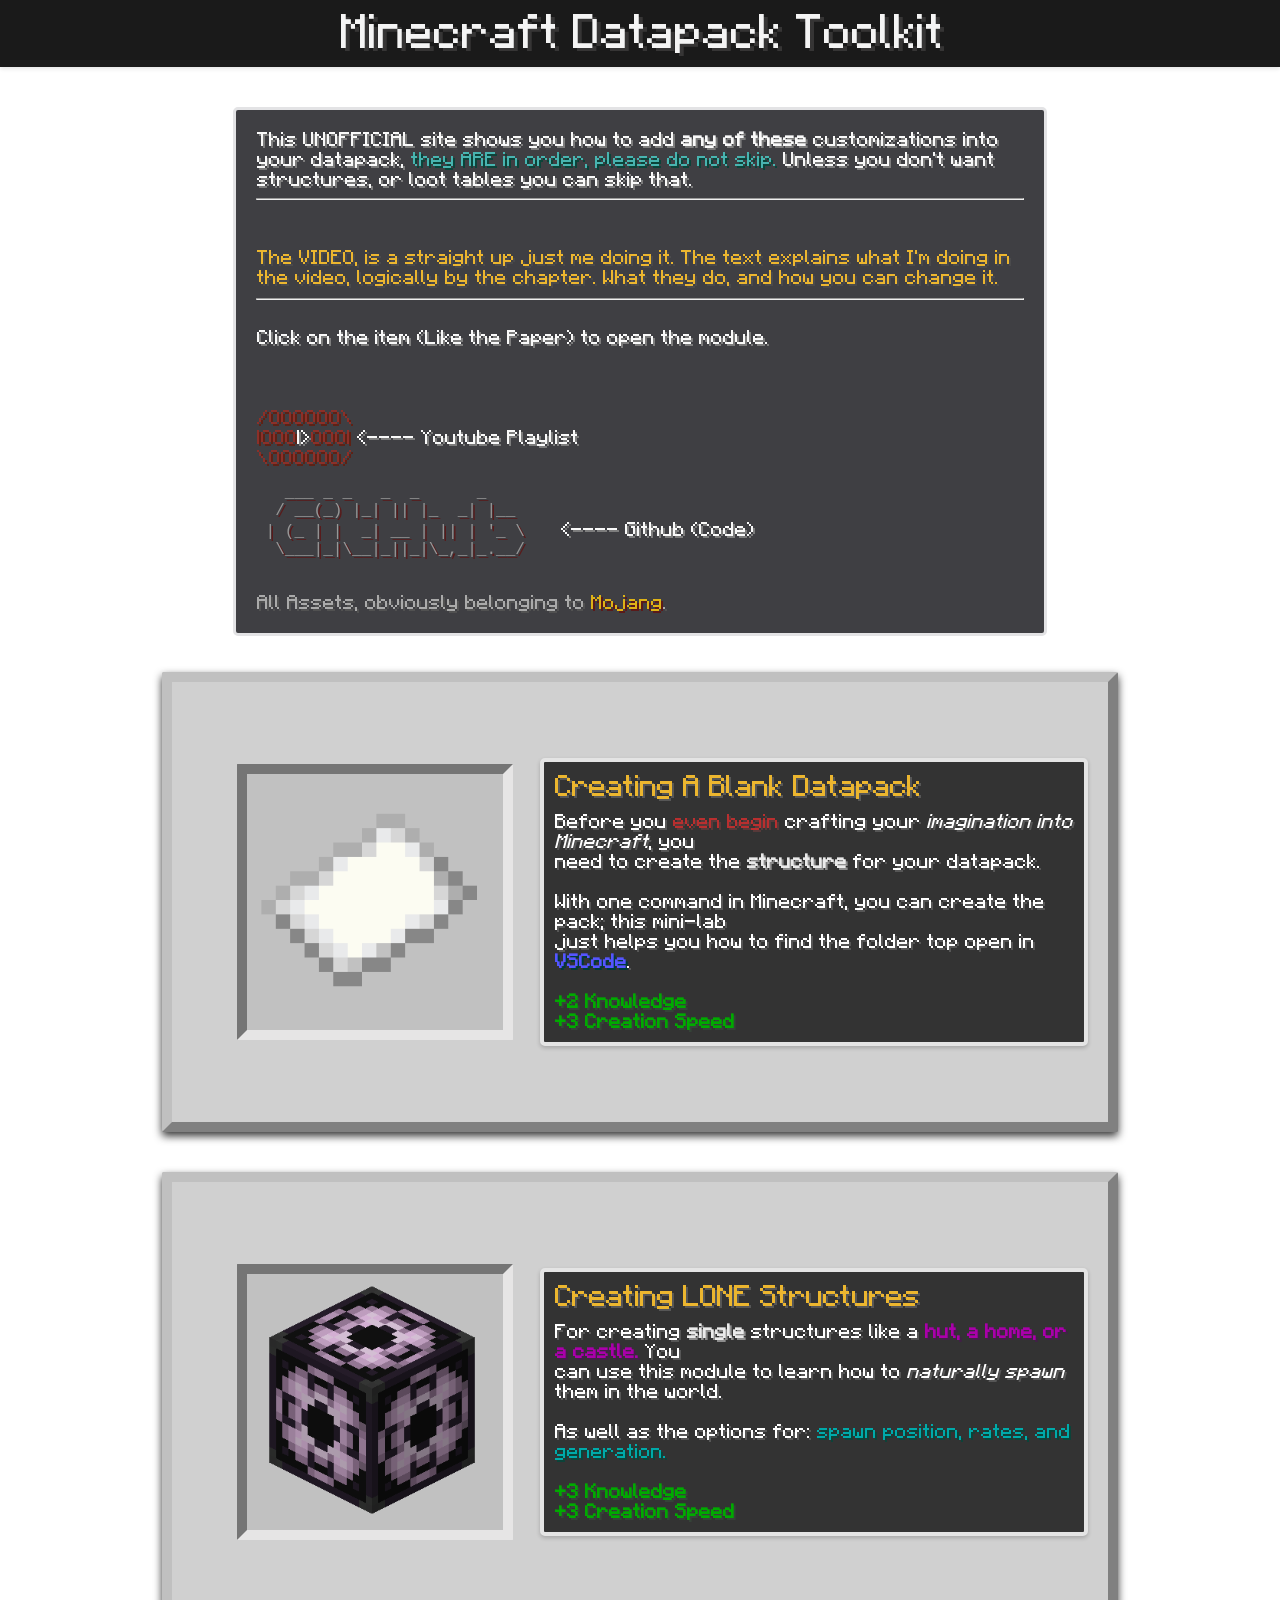
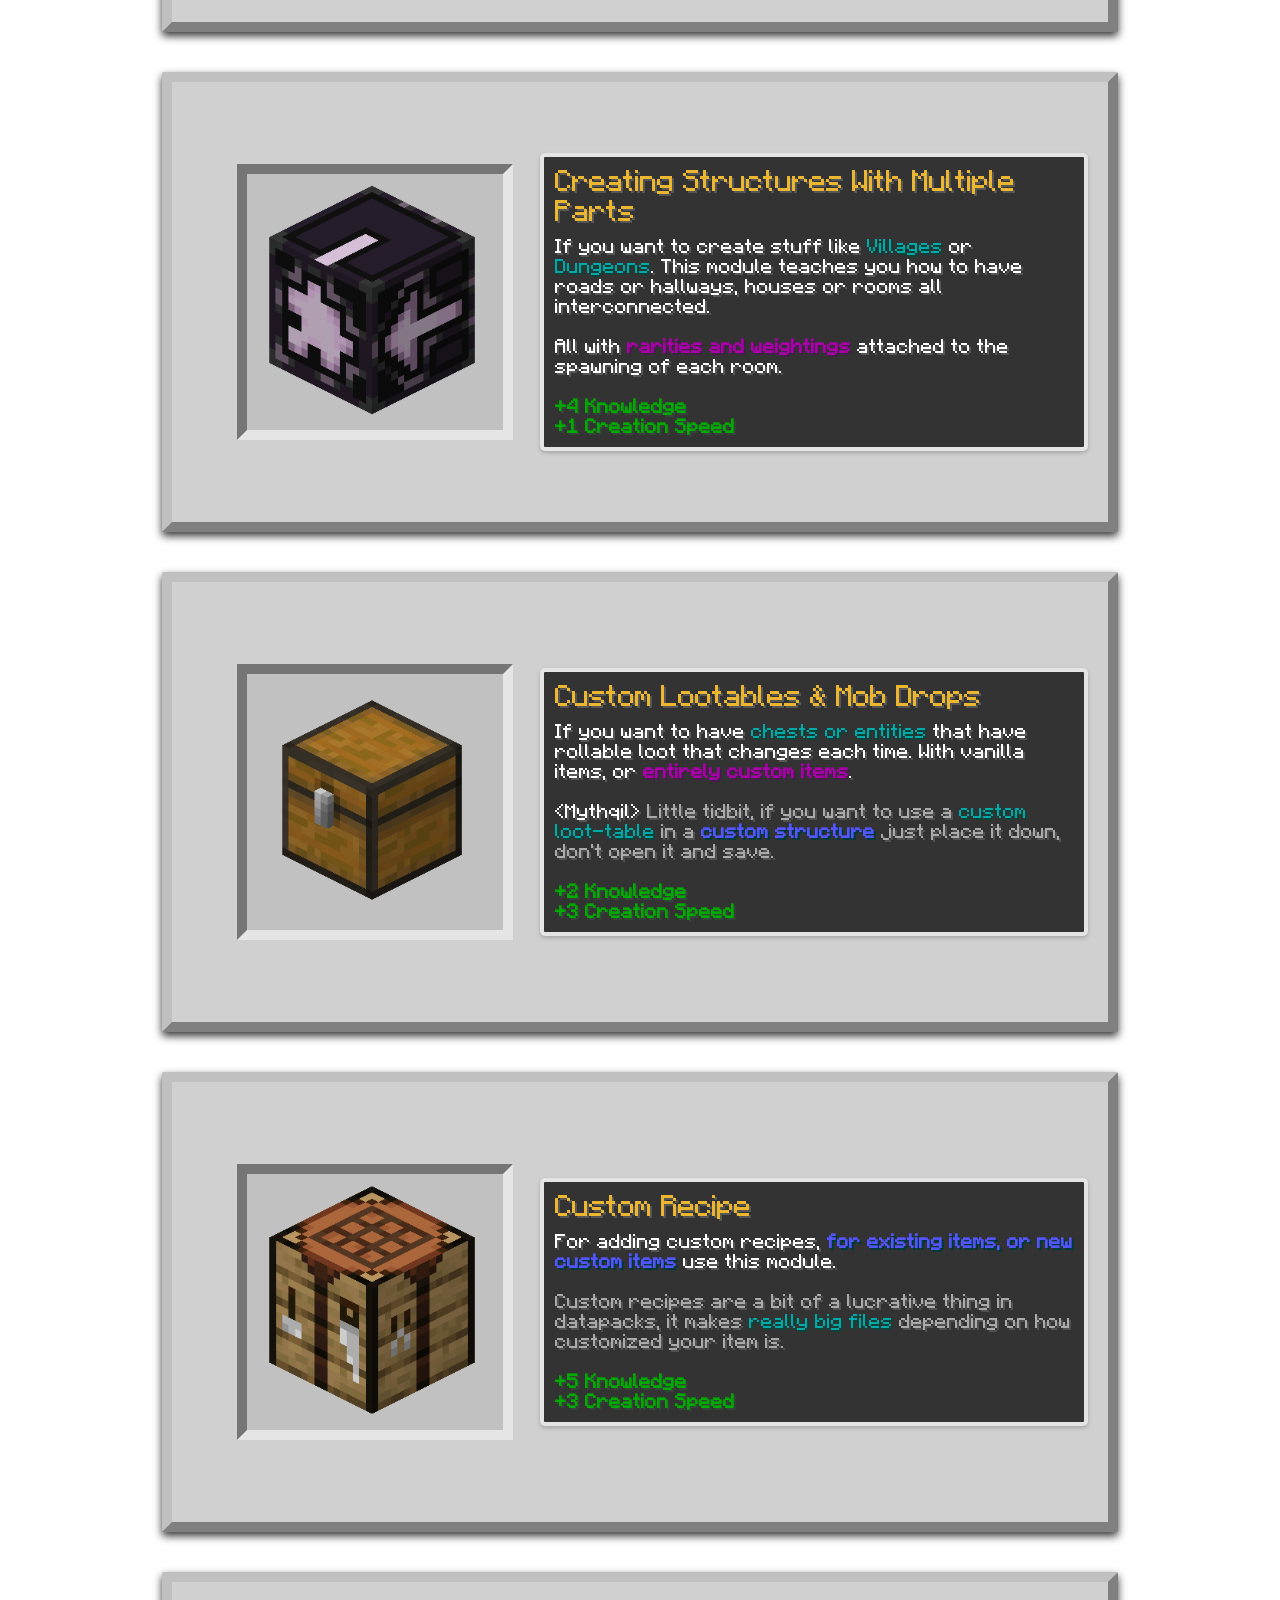
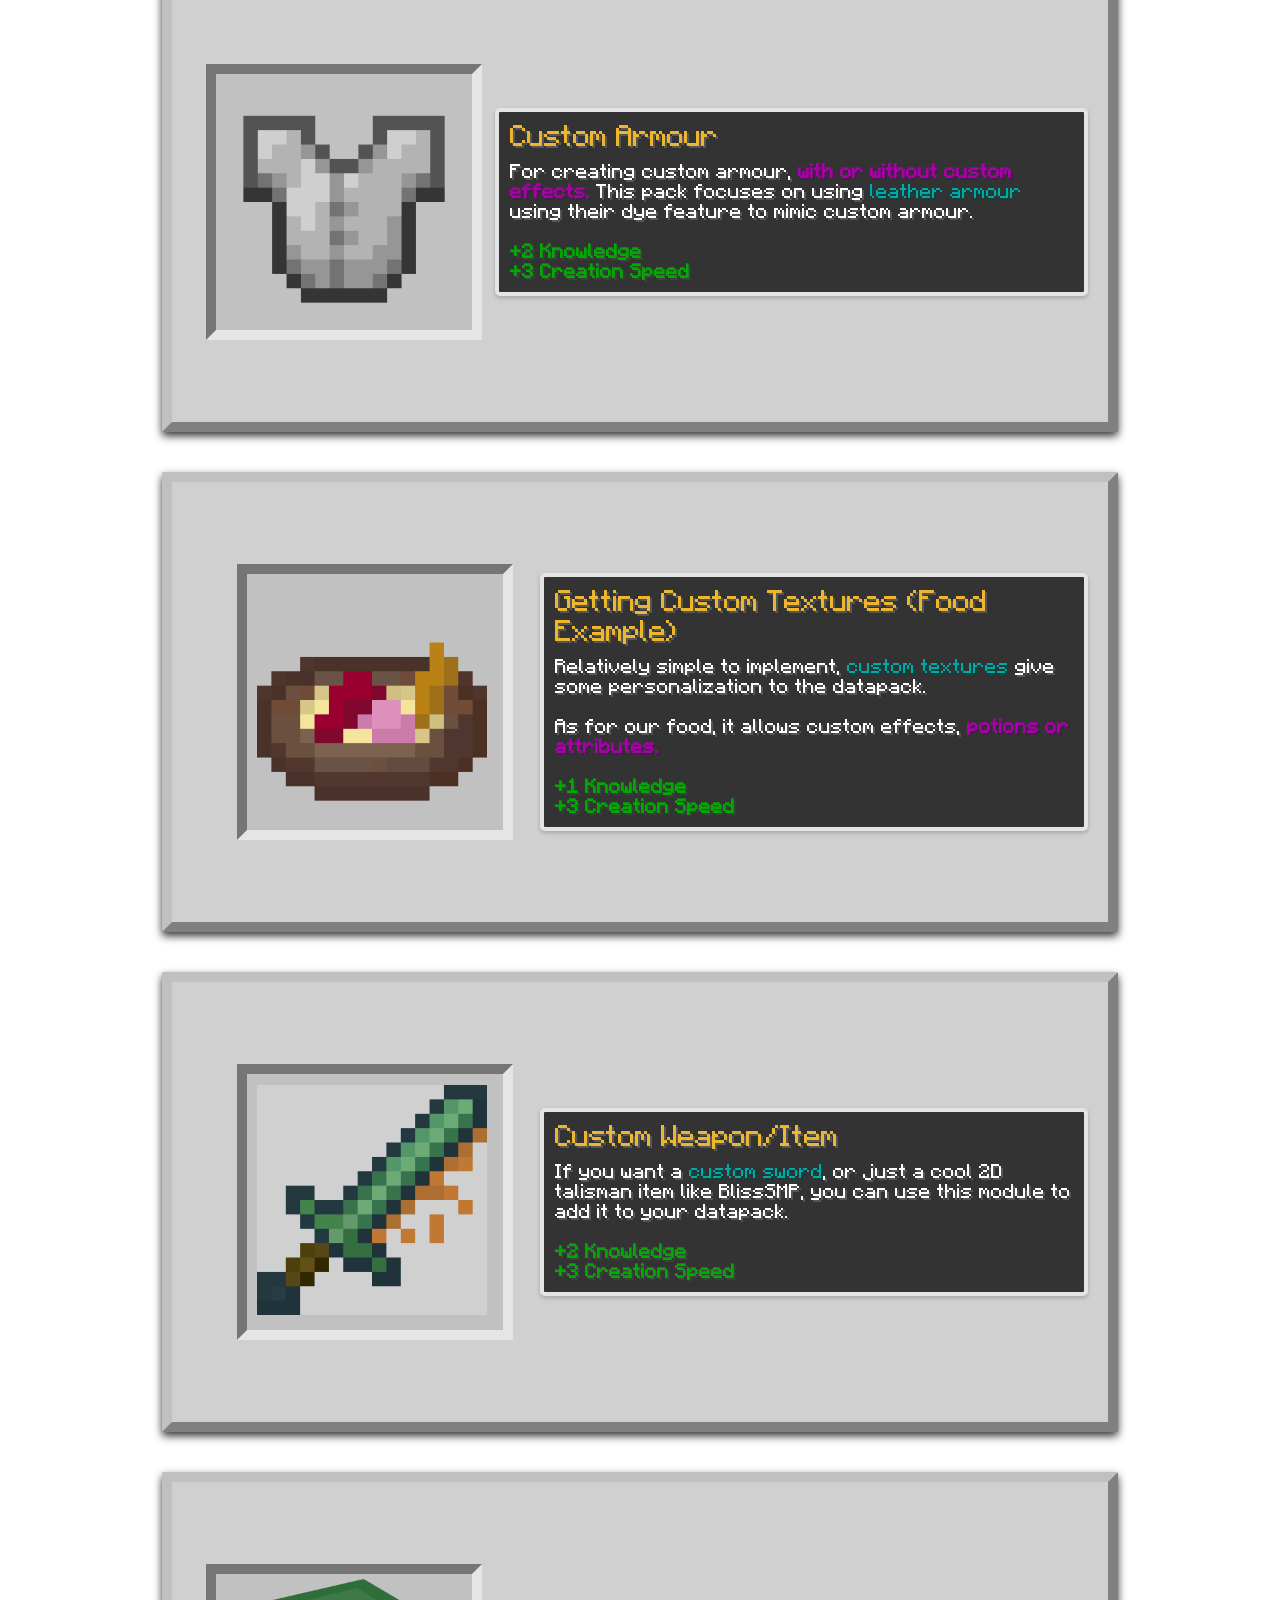
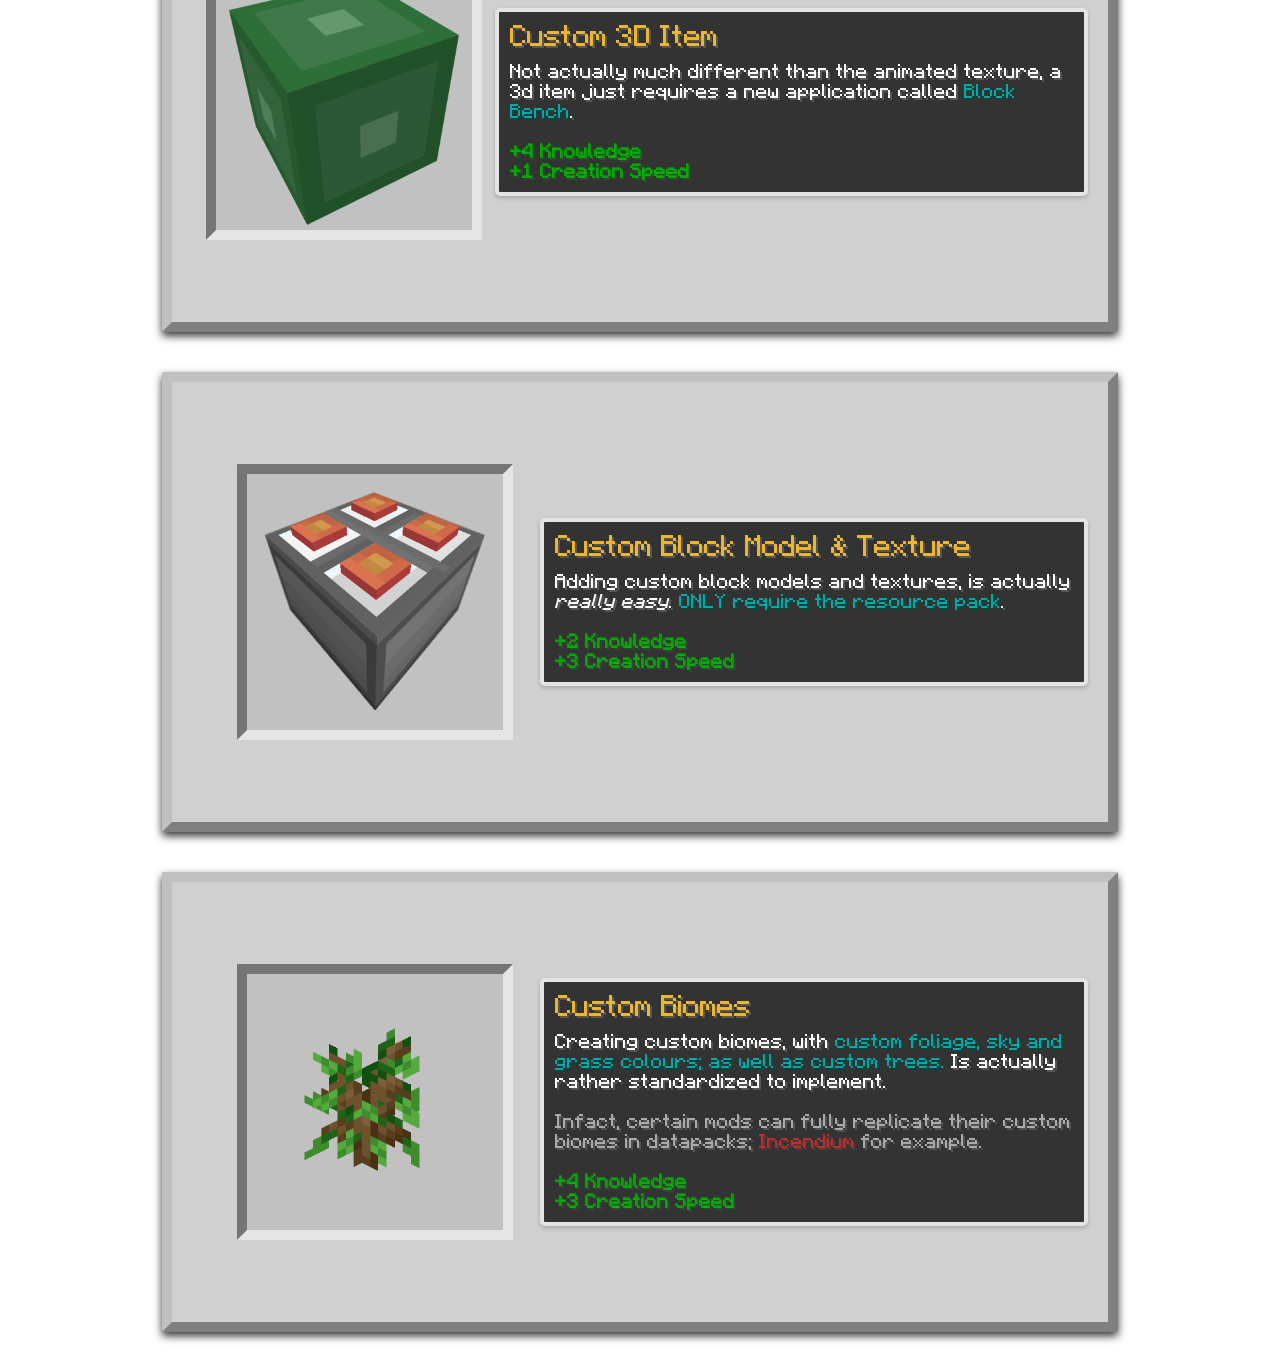
<file: index.html>
<!doctype html>
<html lang="en-US">

  <head>
    <meta charset="utf-8" />
    <title>Minecraft Toolkit</title>
    <link rel="stylesheet" href="styles/styles.css"/>
    <link rel="icon" type="image/png" href="images/favicon.png">
  </head>


  <body>
    <div class="page">
        <header class="topbar">
          <span>Minecraft Datapack Toolkit</span>
            <!-- topbar later -->
        </header>

        <div class="content">
          <div class="prelude">
            <span>This UNOFFICIAL site shows you how to add <strong>any of these</strong> customizations into your datapack, <h3> they ARE in order, please do not skip. </h3> Unless you don't want structures, or loot tables you can skip that. </span><br><hr>
            <br><br>
            <p>The VIDEO, is a straight up just me doing it. The text explains what I'm doing in the video, logically by the chapter. What they do, and how you can change it. </p><hr>

            <br><span>Click on the item (Like the Paper) to open the module.</span><br><br>

            <br><br>
            <a href="https://www.youtube.com/@Mythqil" target="_blank">
              <h2>  /OOOOOO\ </h2><br>
              <h2>  |OOO<span>|></span>OOO| </h2>  <span> <---- Youtube Playlist</span> <br>
              <h2>  \OOOOOO/ </h2>
              <br>
            </a>
            
            <a href="https://github.com/NofrillsBag/Datapack-Code" target="_blank">
              <pre class="ascii-art">
   ___ _ _   _  _      _    
  / __(_) |_| || |_  _| |__ 
 | (_ | |  _| __ | || | '_ \   <span> <---- Github (Code)</span>
  \___|_|\__|_||_|\_,_|_.__/
              </pre>
            </a>

            <h1>All Assets, obviously belonging to <a style="color: #deb317" href="https://www.minecraft.net/en-us/usage-guidelines" target="_blank">Mojang</a>.</h1>
          </div>

          <!-- 1. Blank Datapack -->
          <div class="lab-box">
            <div class="image-container">
              <a href="sub-pages/blank-datapack.html" target="_blank"><img src="images/paper.png"></a>
            </div>
              <div class="tooltips">
                <h1>Creating A Blank Datapack</h1>
                <span>Before you <p>even begin</p> crafting your <em>imagination into Minecraft</em>, you <br> need to create the <strong>structure</strong> for your datapack. <br> <br> With one command in Minecraft, you can create the pack; this mini-lab <br> just helps you how to find the folder top open in <h3>VSCode</h3>. <br><br> <h2>+2 Knowledge</h2><br><h2>+3 Creation Speed</h2></span>
              </div>
          </div>

          <!-- 2. Lone Structures -->
          <div class="lab-box">
            <div class="image-container">
              <a href="sub-pages/lone_structure.html" target="_blank"><img src="images/structure_block.png" style = "margin-left: 4%;"></a>
            </div>
              <div class="tooltips">
                <h1>Creating LONE Structures</h1>
                <span>For creating <strong>single</strong> structures like a <h4>hut, a home, or a castle.</h4> You<br> can use this module to learn how to <em>naturally spawn</em> them in the world.<br><br> As well as the options for: <h5>spawn position, rates, and generation.</h5><br><br> <h2>+3 Knowledge</h2><br><h2>+3 Creation Speed</h2></span>
              </div>
          </div>

          <!-- 3. Connected Structures -->
          <div class="lab-box">
            <div class="image-container">
              <a href="sub-pages/connected_structures.html"><img src="images/jigsaw_block.png" style = "margin-left: 4%;"></a>
            </div>
              <div class="tooltips">
                <h1>Creating Structures With Multiple Parts</h1>
                <span>If you want to create stuff like <h5>Villages</h5> or <h5>Dungeons</h5>. This module teaches you how to have roads or hallways, houses or rooms all interconnected.<br><br> All with <h4>rarities and weightings</h4> attached to the spawning of each room.<br><br><h2>+4 Knowledge</h2><br><h2>+1 Creation Speed</h2></span>
              </div>
          </div>

          <!-- 4. Loot Tables (FIXED STRUCTURE) -->
          <div class="lab-box">
            <div class="image-container">
              <a href="sub-pages/loot_tables.html"><img src="images/chest.png" style = "margin-left: 4%;"></a>
            </div>
              <div class="tooltips">
                <h1>Custom Lootables & Mob Drops</h1>
                <span>If you want to have <h5>chests or entities</h5> that have rollable loot that changes each time. With vanilla items, or <h4>entirely custom items</h4>.</span> <br><br>&lt;Mythqil&gt;<h6> Little tidbit, if you want to use a</h6> <h5>custom loot-table </h5><h6>in a </h6> <h3>custom structure</h3><h6> just place it down, don't open it and save.</h6><br><br><h2>+2 Knowledge</h2><br><h2>+3 Creation Speed</h2>
              </div>
          </div>

          <!-- 5. Custom Recipe -->
          <div class="lab-box">
            <div class="image-container">
              <a href="sub-pages/recipe.html"><img src="images/crafting_table.png" style = "margin-left: 4%;"></a>
            </div>
              <div class="tooltips">
                <h1>Custom Recipe</h1>
                <span> For adding custom recipes, <h3>for existing items, or new custom items</h3> use this module. <br><br><h6>Custom recipes are a bit of a lucrative thing in datapacks, it makes</h6> <h5>really big files</h5> <h6>depending on how customized your item is.</h6> <br><br><h2>+5 Knowledge</h2><br><h2>+3 Creation Speed</h2>
              </div>
          </div>

          <!-- 6. Custom Armour (FIXED LINK) -->
          <div class="lab-box">
            <a href="sub-pages/armor.html"><div class="image-container">
              <img src="images/leather_chestplate.png">
            </div></a>
              <div class="tooltips">
                <h1>Custom Armour</h1>
                <span> For creating custom armour, <h4>with or without custom effects.</h4> This pack focuses on using <h5>leather armour</h5> using their dye feature to mimic custom armour. <br><br><h2>+2 Knowledge</h2><br><h2>+3 Creation Speed</h2>
              </div>
          </div>

          <!-- 7. Custom Food --> 
          <div class="lab-box">
            <div class="image-container">
              <a href="sub-pages/food.html"><img src="images/lavender_mashes.png" style = "margin-left: 4%;"></a>
            </div>
              <div class="tooltips">
                <h1>Getting Custom Textures (Food Example)</h1>
                <span> Relatively simple to implement, <h5>custom textures</h5> give some personalization to the datapack. <br><br> As for our food, it allows custom effects, <h4>potions or attributes.</h4> <br><br><h2>+1 Knowledge</h2><br><h2>+3 Creation Speed</h2>
              </div>
          </div>

          <!-- 8. Custom Weapon/Item -->
          <div class="lab-box">
            <div class="image-container">
              <a href="sub-pages/item.html"><img src="images/aspect.gif" style = "margin-left: 4%;"></a>
            </div>
              <div class="tooltips">
                <h1>Custom Weapon/Item</h1>
                <span> If you want a <h5>custom sword</h5>, or just a cool 2D talisman item like BlissSMP, you can use this module to add it to your datapack.  <br><br><h2>+2 Knowledge</h2><br><h2>+3 Creation Speed</h2>
              </div>
          </div>

          
          <!-- 9. Custom 3D Item (FIXED LINK) -->
          <div class="lab-box">
            <a href="sub-pages/3d_item.html"><div class="image-container">
              <img src="images/talisman.png">
            </div></a>
              <div class="tooltips">
                <h1>Custom 3D Item</h1>
                <span> Not actually much different than the animated texture, a 3d item just requires a new application called <h5>Block Bench</h5>. <br><br><h2>+4 Knowledge</h2><br><h2>+1 Creation Speed</h2>
              </div>
          </div>

          <!-- 10. Custom Block Model & Texture -->
          <div class="lab-box">
            <div class="image-container">
              <a href="sub-pages/custom_block.html"><img src="images/stove.png" style = "margin-left: 4%;"></a>
            </div>
              <div class="tooltips">
                <h1>Custom Block Model & Texture</h1>
                <span> Adding custom block models and textures, is actually <em>really easy</em>. <h5>ONLY require the resource pack</h5>. <br><br> <h2>+2 Knowledge</h2><br><h2>+3 Creation Speed</h2>
              </div>
          </div>

          <!-- 11. Custom Biomes -->
          <div class="lab-box">
            <div class="image-container">
              <a href="sub-pages/biome.html"><img src="images/sappling.png"></a>
            </div>
              <div class="tooltips">
                <h1>Custom Biomes</h1>
                <span> Creating custom biomes, with <h5>custom foliage, sky and grass colours; as well as custom trees.</h5> Is actually rather standardized to implement. <br><br> <h6>Infact, certain mods can fully replicate their custom biomes in datapacks; <p>Incendium</p> for example.</h6> <br><br> <h2>+4 Knowledge</h2><br><h2>+3 Creation Speed</h2>
              </div>
          </div>

          <!-- 12. Custom Dimensions -->

        </div>

    </div>
  </body>


</html>
</file>
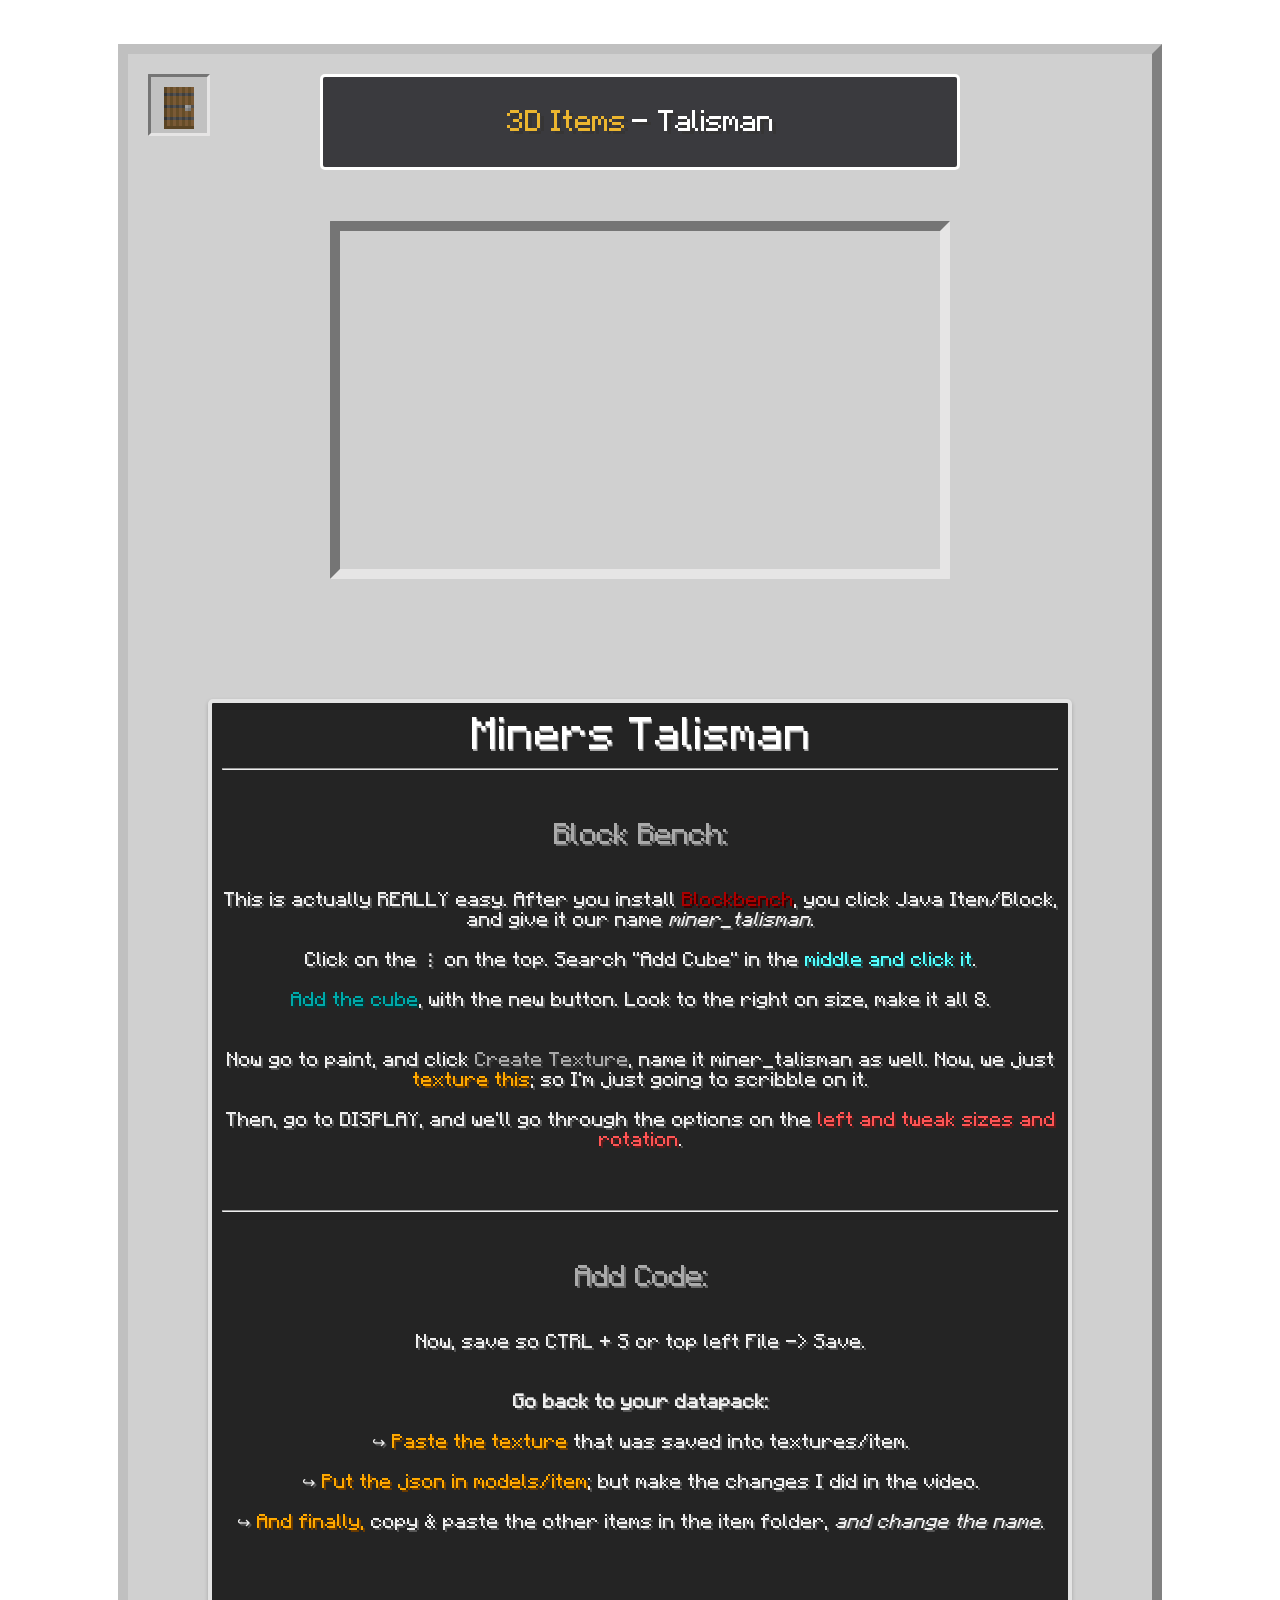
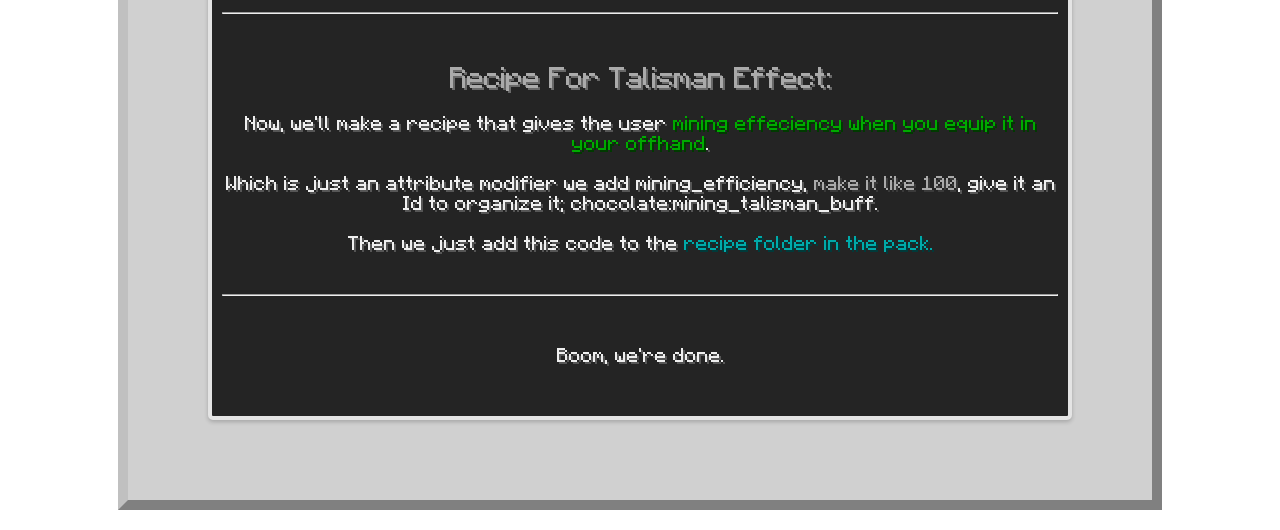
<file: sub-pages/3d_item.html>
<!doctype html>
<html lang="en-US">

  <head>
    <meta charset="utf-8" />
    <title>Minecraft Toolkit</title>
    <link rel="stylesheet" href="../styles/styles.css"/>
    <link rel="icon" type="image/png" href="../images/favicon.png">
  </head>


  <body>
    <div class="page">
      <div class="content-module">

        <div class="module-container">
          <a href="../index.html" class="home-link">
            <img src="../images/home.png" class="home-icon">
          </a>
          <div class="module-title">
            <div class="module-title-text"> 3D Items </div> <span> - Talisman </span>
          </div>
        

          <!-- Youtube Embed -->
          <div class="video-wrapper">
              <iframe 
                width="100%" 
                height="100%" 
                src="https://www.youtube.com/embed/jOuG3KVv7zo" 
                title="YouTube video player" 
                frameborder="0" 
                allow="accelerometer; autoplay; clipboard-write; encrypted-media; gyroscope; picture-in-picture; web-share" 
                allowfullscreen>
              </iframe>
          </div>
          <br><br>

        <div class="tooltips-module">
              <h1> Miners Talisman </h1>
              <hr><br><br>

              <span class="subtitle">Block Bench:</span> <br><br><br>

              This is actually REALLY easy. After you install <p class="mc-dark-red">Blockbench</p>, you click Java Item/Block, and give it our name <em>miner_talisman</em>.

              <br><br>
              
              Click on the <strong>&#8942;</strong> on the top. Search "Add Cube" in the <p class="mc-aqua">middle and click it</p>.<br><br>

              <p class="mc-dark-aqua">Add the cube</p>, with the new button. Look to the right on size, make it all 8. <br><br><br>

              Now go to paint, and click <p class="mc-gray">Create Texture</p>, name it miner_talisman as well. Now, we just <p class="mc-gold">texture this</p>; so I'm just going to scribble on it.<br><br>

              Then, go to DISPLAY, and we'll go through the options on the <p class="mc-red">left and tweak sizes and rotation</p>.<br><br>

              <br><br><hr><br><br>

              <span class="subtitle">Add Code:</span> <br><br><br>

              Now, save so CTRL + S or top left File -> Save.<br><br><br>

              <strong>Go back to your datapack:</strong> <br><br>
              
              &#8618; <p class = "mc-gold">Paste the texture</p> that was saved into textures/item.
              <br><br>&#8618; <p class = "mc-gold">Put the json in models/item</p>; but make the changes I did in the video. 
              <br><br>&#8618; <p class = "mc-gold">And finally, </p> copy & paste the other items in the item folder, <em>and change the name</em>.
              <br><br> 

              <br><br><br><hr><br><br>
              <span class="subtitle">Recipe For Talisman Effect:</span> <br><br>


              Now, we'll make a recipe that gives the user <p class="mc-dark-green">mining effeciency when you equip it in your offhand</p>.<br><br>
              Which is just an attribute modifier we add mining_efficiency, <p class="mc-gray">make it like 100</p>, give it an Id to organize it; chocolate:mining_talisman_buff.<br><br>
              Then we just add this code to the <p class="mc-dark-aqua">recipe folder in the pack.</p> <br><br><br><hr>

              <br><br>

              Boom, we're done.<br><br><br>
              <span>
                


              </span>
              <!-- Tooltips content later -->
          </div>
            
        </div>
      </div>
    </div>

  </body>


</html>
</file>
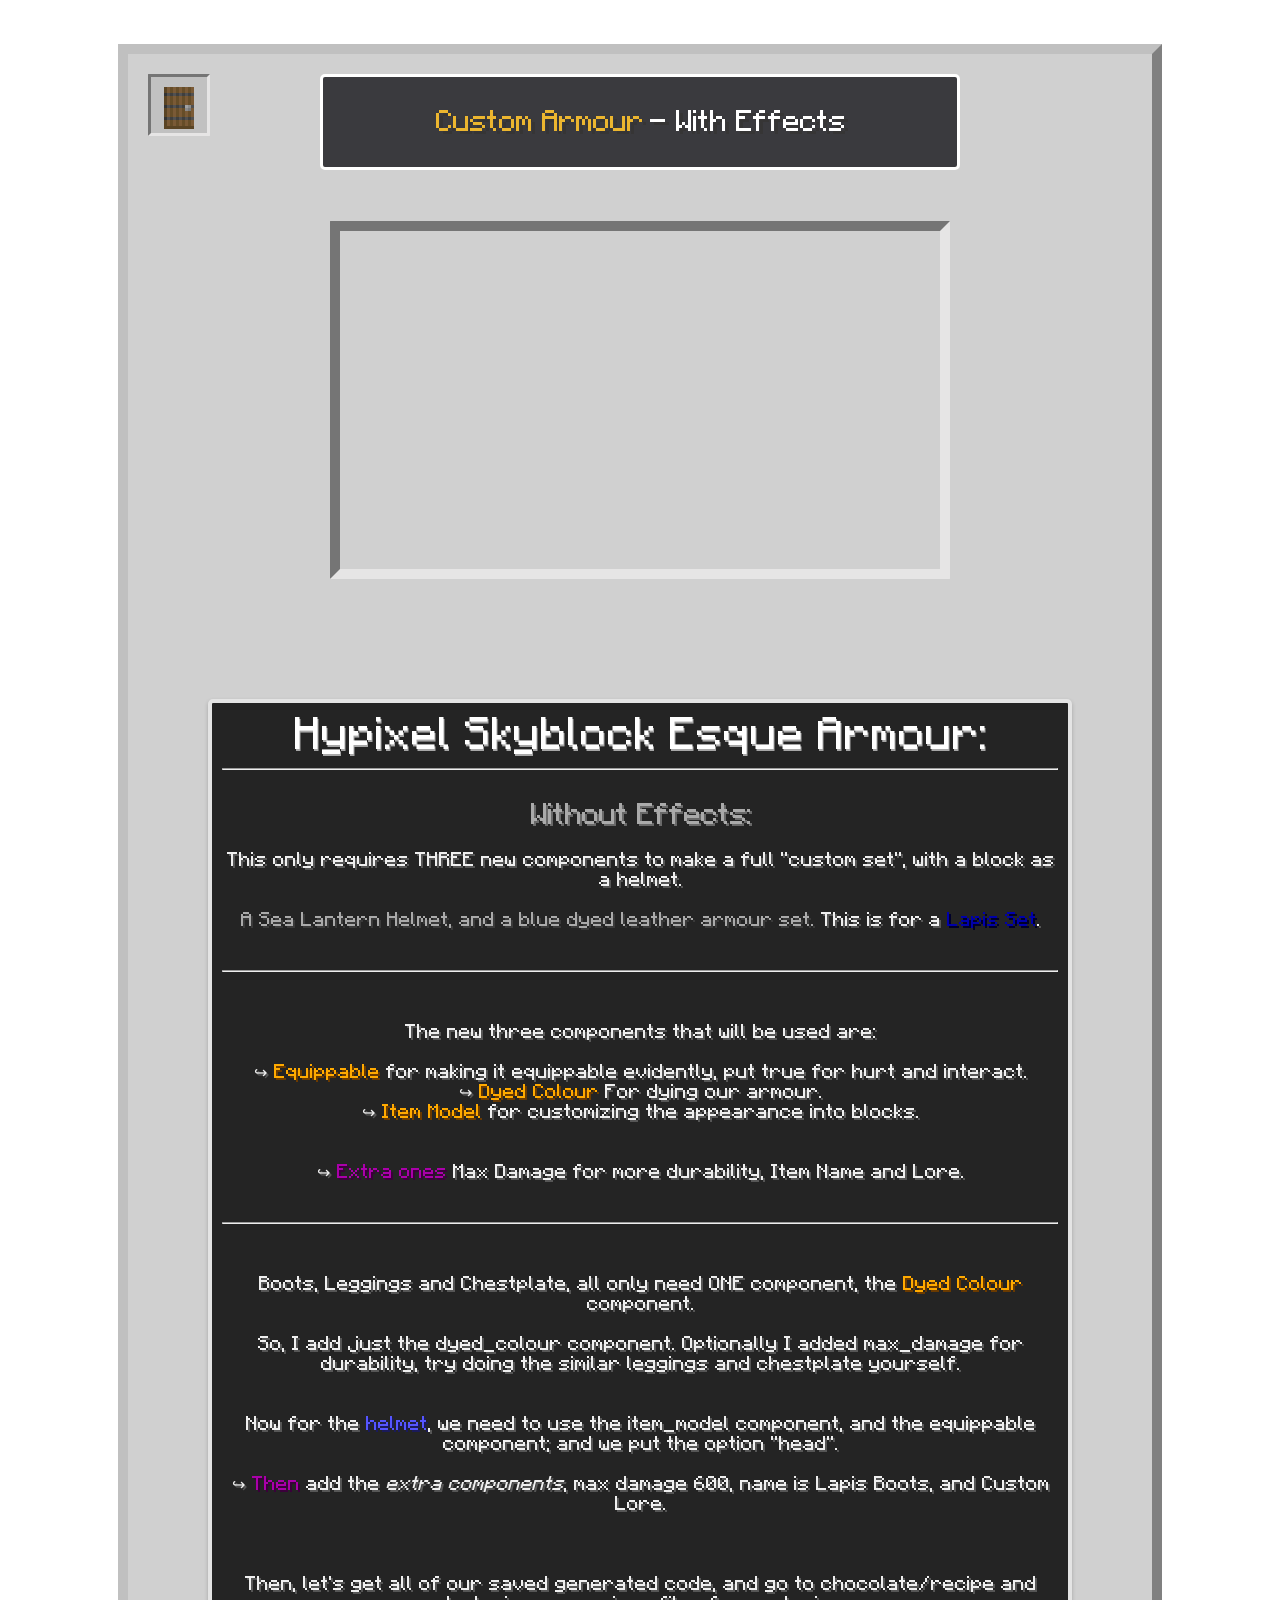
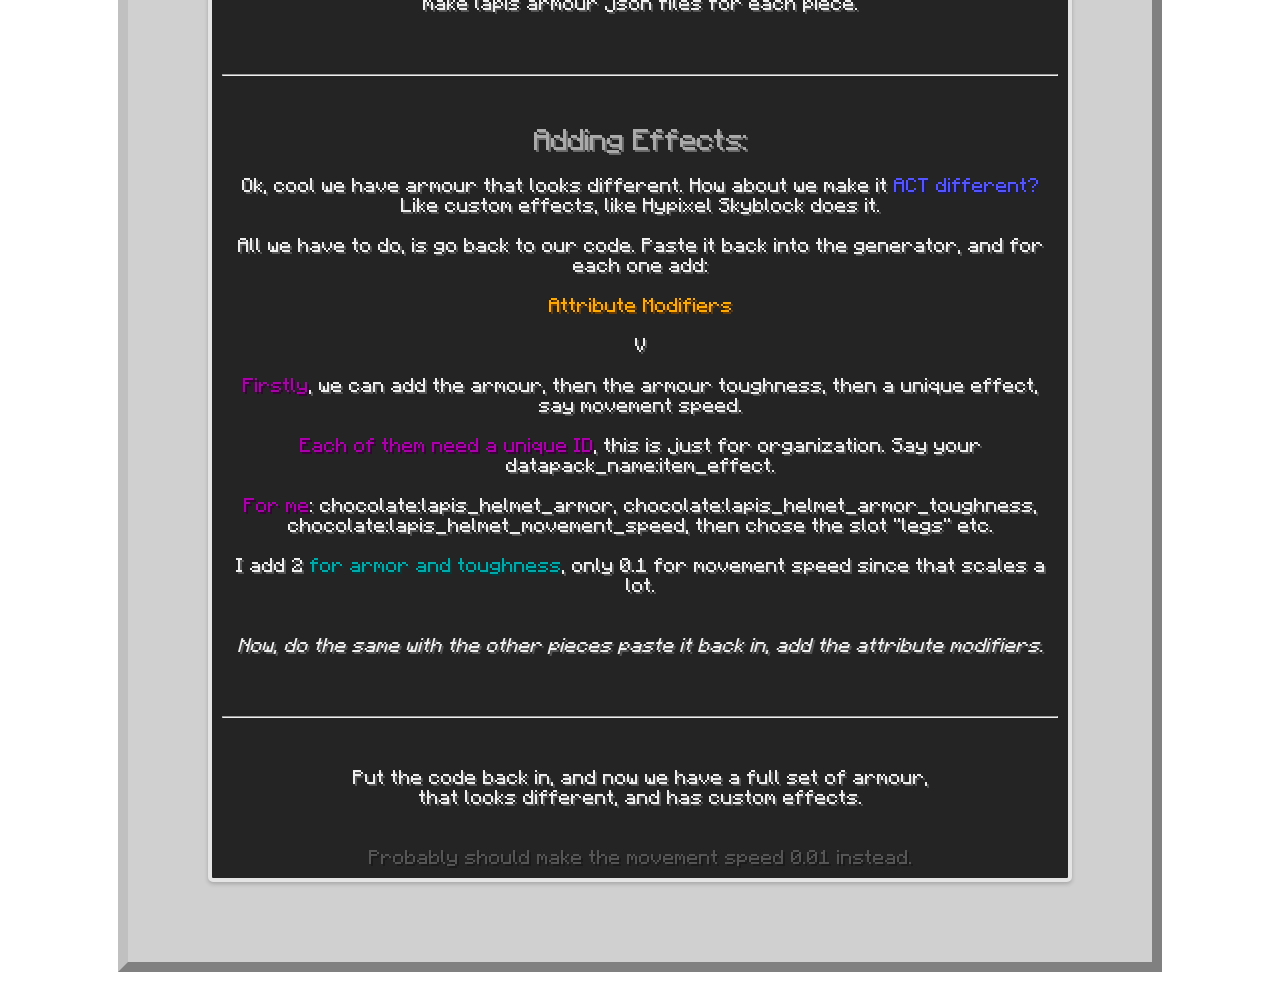
<file: sub-pages/armor.html>
<!doctype html>
<html lang="en-US">

  <head>
    <meta charset="utf-8" />
    <title>Minecraft Toolkit</title>
    <link rel="stylesheet" href="../styles/styles.css"/>
    <link rel="icon" type="image/png" href="../images/favicon.png">
  </head>


  <body>
    <div class="page">
      <div class="content-module">

        <div class="module-container">
          <a href="../index.html" class="home-link">
            <img src="../images/home.png" class="home-icon">
          </a>
          <div class="module-title">
            <div class="module-title-text">Custom Armour </div> <span> - With Effects</span>
          </div>
        

          <!-- Youtube Embed -->
          <div class="video-wrapper">
              <iframe 
                width="100%" 
                height="100%" 
                src="https://www.youtube.com/embed/N8rk2IYPlXg" 
                title="YouTube video player" 
                frameborder="0" 
                allow="accelerometer; autoplay; clipboard-write; encrypted-media; gyroscope; picture-in-picture; web-share" 
                allowfullscreen>
              </iframe>
          </div>
          <br><br>

        <div class="tooltips-module">
              <h1>Hypixel Skyblock Esque Armour:</h1>
              <hr><br>
              <span>

                <span class="subtitle">Without Effects:</span><br><br>

                This only requires THREE new components to make a full "custom set", with a block as a helmet.<br><br>

                <p class="mc-gray">A Sea Lantern Helmet, and a blue dyed leather armour set.</p> This is for a <p class="mc-dark-blue">Lapis Set</p>.
                <br><br><br><hr><br><br>

                The new three components that will be used are:<br><br> 
                &#8618; <p class = "mc-gold">Equippable</p> for making it equippable evidently, put true for hurt and interact.<br>
                &#8618; <p class = "mc-gold">Dyed Colour</p> For dying our armour.<br>
                &#8618; <p class = "mc-gold">Item Model</p> for customizing the appearance into blocks.<br><br><br>

                &#8618; <p class = "mc-dark-purple">Extra ones</p> Max Damage for more durability, Item Name and Lore.<br><br><br>
                <hr><br><br>

                Boots, Leggings and Chestplate, all only need ONE component, the <p class = "mc-gold">Dyed Colour</p> component. <br><br>
                
                So, I add just the dyed_colour component. Optionally I added max_damage for durability, try doing the similar leggings and chestplate yourself. <br><br>

                <br>Now for the <p class="mc-blue">helmet</p>, we need to use the item_model component, and the equippable component; and we put the option "head". <br><br> 

                &#8618; <p class = "mc-dark-purple">Then</p> add the <em>extra components</em>, max damage 600, name is Lapis Boots, and Custom Lore.<br><br>
                
                <br><br>Then, let's get all of our saved generated code, and go to chocolate/recipe and make lapis armour json files for each piece.
                
                <br><br><br><br><hr><br><br>

                

                <span class="subtitle">Adding Effects:</span><br><br>

                Ok, cool we have armour that looks different. How about we make it <p class = "mc-blue">ACT different?</p> Like custom effects, like Hypixel Skyblock does it. <br><br>

                All we have to do, is go back to our code. Paste it back into the generator, and for each one add: <br><br>

                <p class = "mc-gold">Attribute Modifiers</p> <br><br>
                
                V
                
                <br><br>

                <p class = "mc-dark-purple">Firstly</p>, we can add the armour, then the armour toughness, then a unique effect, say movement speed.<br><br>

                <p class = "mc-dark-purple">Each of them need a unique ID</p>, this is just for organization. Say your datapack_name:item_effect. <br><br>
                
                <p class = "mc-dark-purple">For me</p>: chocolate:lapis_helmet_armor, chocolate:lapis_helmet_armor_toughness, chocolate:lapis_helmet_movement_speed, then chose the slot "legs" etc.<br><br>

                I add 2 <p class="mc-dark-aqua"> for armor and toughness</p>, only 0.1 for movement speed since that scales a lot.<br><br><br>
                
                <em>Now, do the same with the other pieces paste it back in, add the attribute modifiers.</em>
                <br><br><br><br>

              

                <hr><br><br>

                Put the code back in, and now we have a full set of armour,<br> that looks different, and has custom effects. <br><br><br>
                <p class="mc-dark-gray">Probably should make the movement speed 0.01 instead.</p>
                


 
              </span>
              <!-- Tooltips content later -->
          </div>
            
        </div>
      </div>
    </div>

  </body>


</html>
</file>
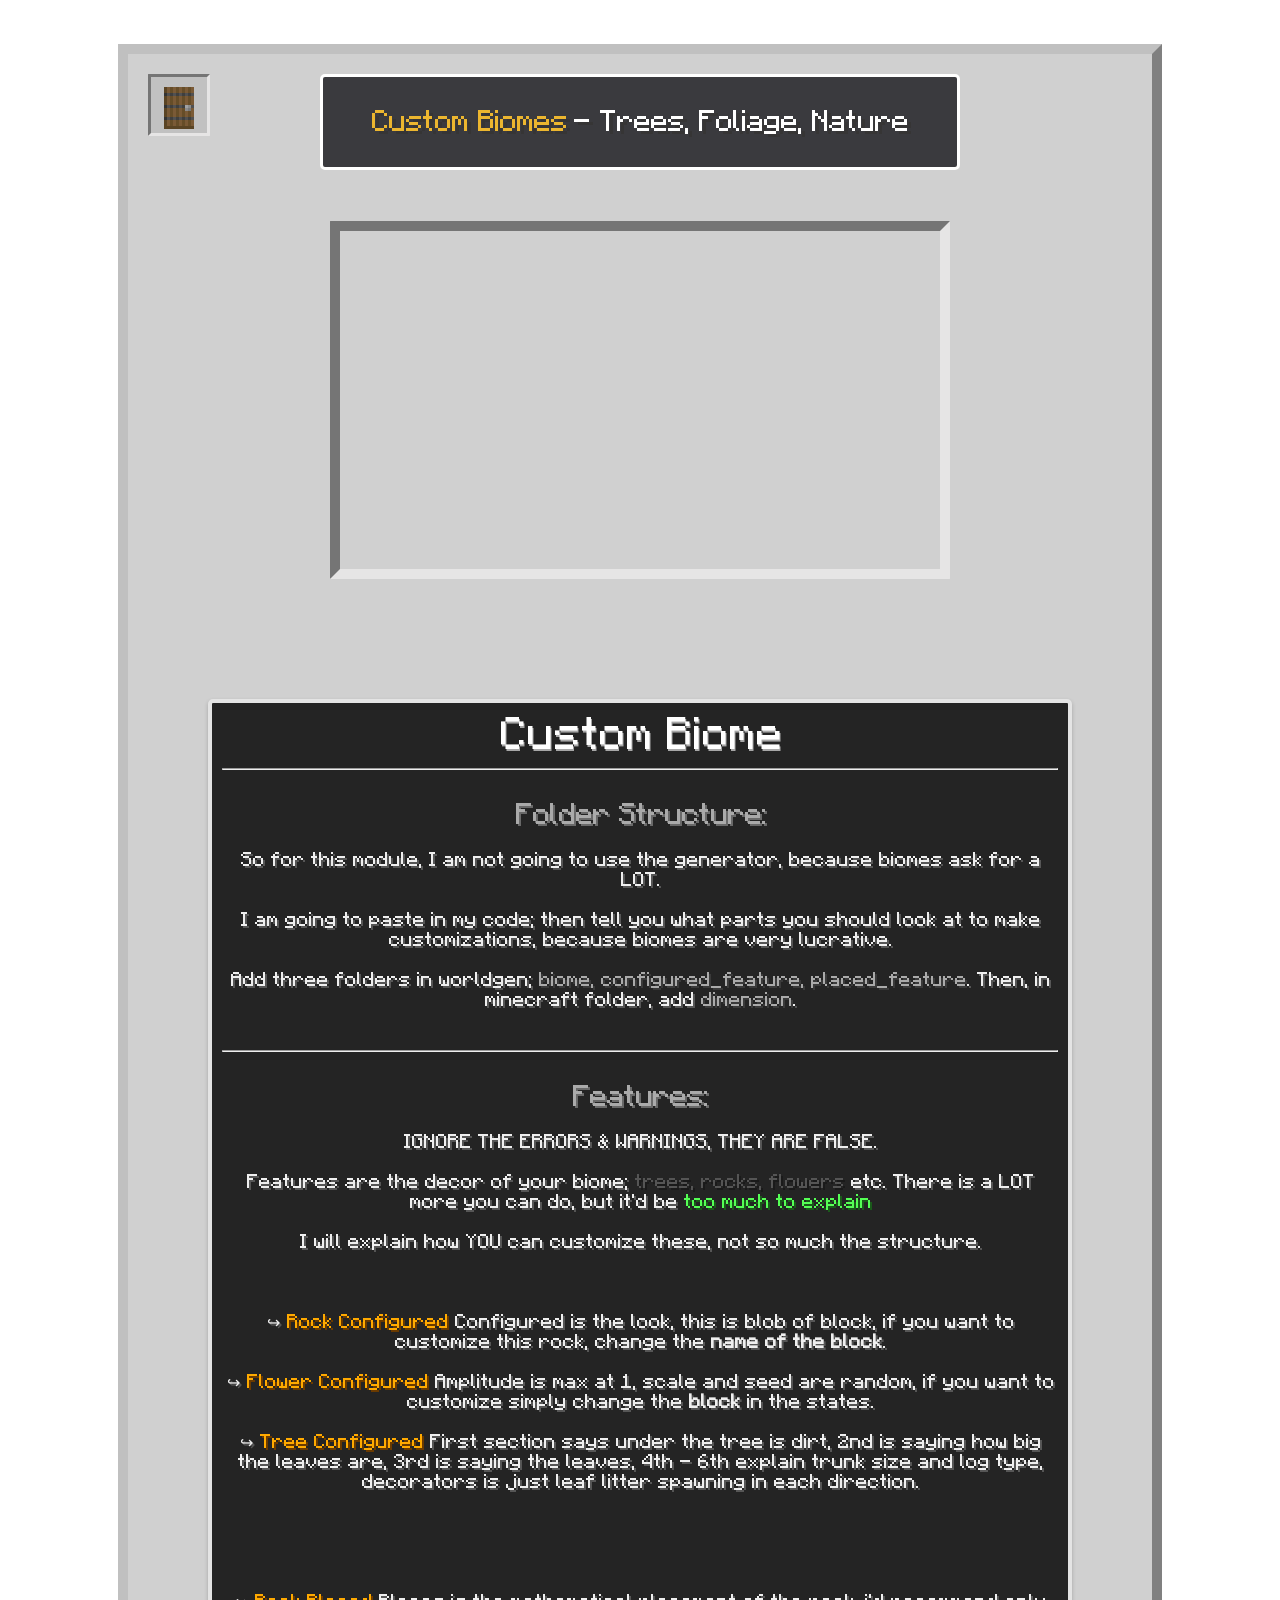
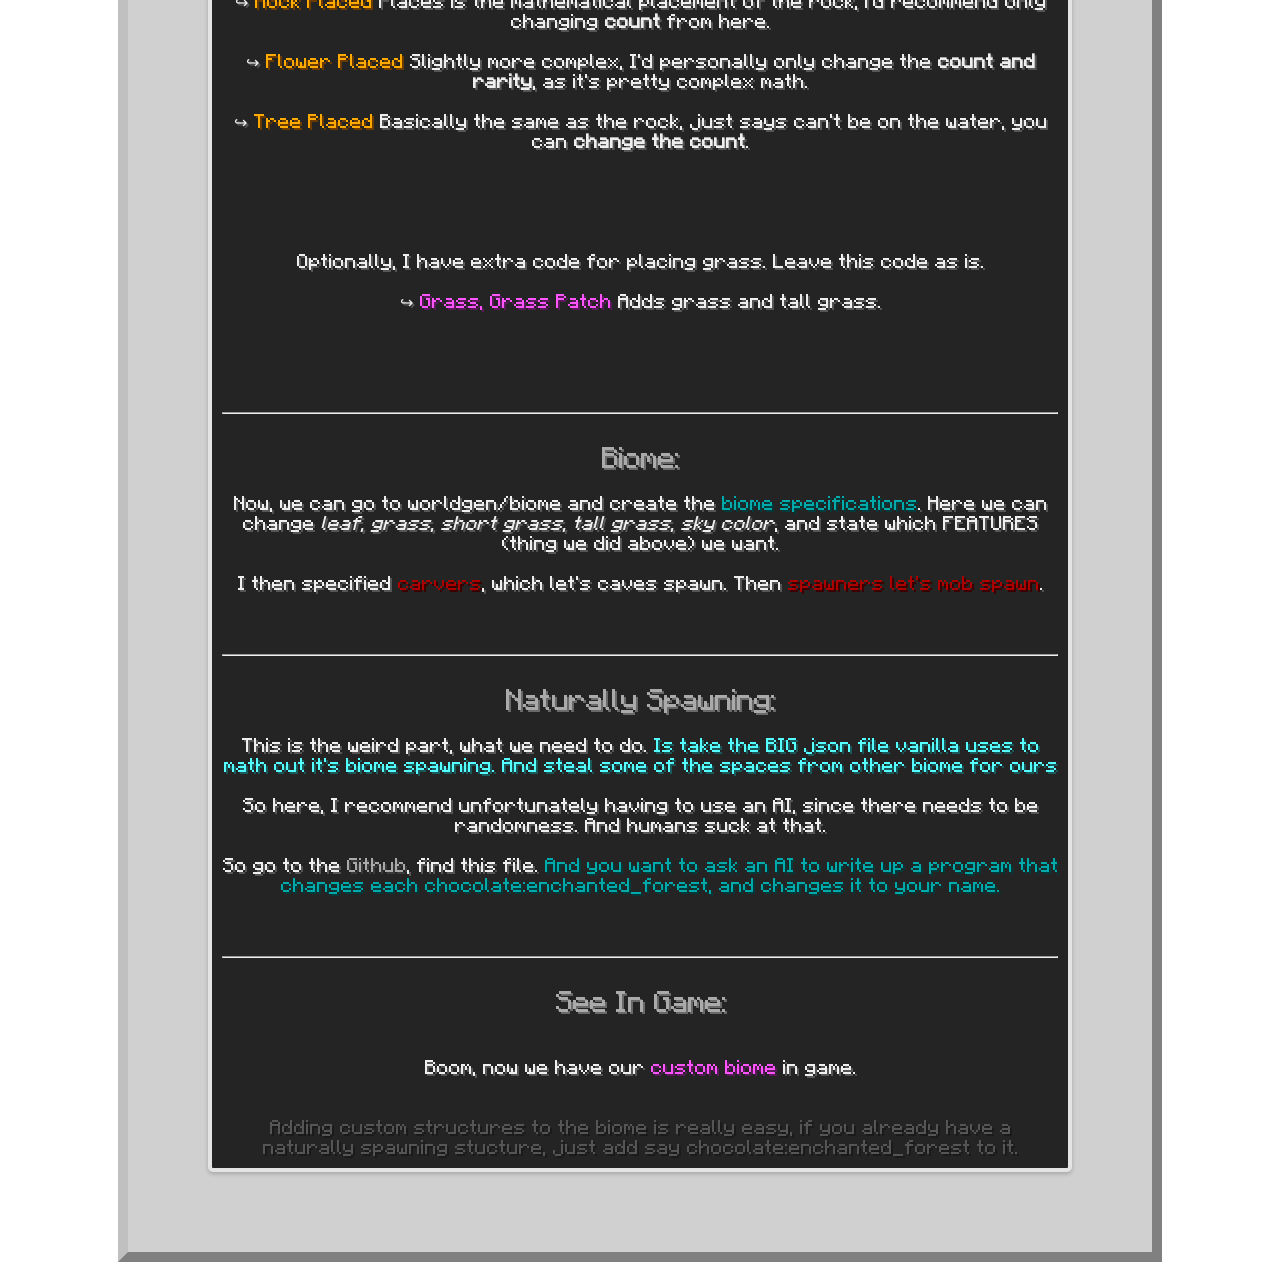
<file: sub-pages/biome.html>
<!doctype html>
<html lang="en-US">

  <head>
    <meta charset="utf-8" />
    <title>Minecraft Toolkit</title>
    <link rel="stylesheet" href="../styles/styles.css"/>
    <link rel="icon" type="image/png" href="../images/favicon.png">
  </head>


  <body>
    <div class="page">
      <div class="content-module">

        <div class="module-container">
          <a href="../index.html" class="home-link">
            <img src="../images/home.png" class="home-icon">
          </a>
          <div class="module-title">
            <div class="module-title-text">Custom Biomes </div> <span> - Trees, Foliage, Nature</span>
          </div>
        

          <!-- Youtube Embed -->
          <div class="video-wrapper">
              <iframe 
                width="100%" 
                height="100%" 
                src="https://www.youtube.com/embed/PRwFZ9QD7m4" 
                title="YouTube video player" 
                frameborder="0" 
                allow="accelerometer; autoplay; clipboard-write; encrypted-media; gyroscope; picture-in-picture; web-share" 
                allowfullscreen>
              </iframe>
          </div>
          <br><br>

        <div class="tooltips-module">
              <h1>Custom Biome</h1>
              <hr><br>
              <span class="subtitle">Folder Structure:</span><br><br>

              So for this module, I am not going to use the generator, because biomes ask for a LOT.<br><br> I am going to paste in my code; then tell you what parts you should look at to make customizations, because biomes are very lucrative.<br><br>

              Add three folders in worldgen; <p class="mc-gray">biome, configured_feature, placed_feature</p>. Then, in minecraft folder, add <p class="mc-gray">dimension</p>.<br><br>

              <br>
              <hr><br>
              <span class="subtitle">Features:</span><br><br>

              IGNORE THE ERRORS & WARNINGS, THEY ARE FALSE.<br><br>

              Features are the decor of your biome; <p class="mc-dark-gray">trees, rocks, flowers</p> etc. There is a LOT more you can do, but it'd be <p class="mc-green">too much to explain</p><br><br>

              I will explain how YOU can customize these, not so much the structure. <br><br>
              <br><br>
              &#8618; <p class = "mc-gold">Rock Configured</p> Configured is the look, this is blob of block, if you want to customize this rock, change the <strong>name of the block</strong>.<br><br>
              &#8618; <p class = "mc-gold">Flower Configured</p> Amplitude is max at 1, scale and seed are random, if you want to customize simply change the <strong>block</strong> in the states.<br><br>
              &#8618; <p class = "mc-gold">Tree Configured</p> First section says under the tree is dirt, 2nd is saying how big the leaves are, 3rd is saying the leaves, 4th - 6th explain trunk size and log type, decorators is just leaf litter spawning in each direction.<br><br>
              <br><br><br><br>
              &#8618; <p class = "mc-gold">Rock Placed</p> Places is the mathematical placement of the rock, i'd recommend only changing <strong>count</strong> from here.<br><br>
              &#8618; <p class = "mc-gold">Flower Placed</p> Slightly more complex, I'd personally only change the <strong>count and rarity</strong>, as it's pretty complex math.<br><br>
              &#8618; <p class = "mc-gold">Tree Placed</p> Basically the same as the rock, just says can't be on the water, you can <strong>change the count</strong>.<br><br>
              <br><br><br><br>
              Optionally, I have extra code for placing grass. Leave this code as is.
              <br><br>&#8618; <p class = "mc-light-purple">Grass, Grass Patch</p> Adds grass and tall grass.<br><br>
              <br><br><br><br>
              <hr><br>
              <span class="subtitle">Biome:</span><br><br>
              Now, we can go to worldgen/biome and create the <p class="mc-dark-aqua">biome specifications</p>. Here we can change <em>leaf, grass, short grass, tall grass, sky color</em>, and state which FEATURES (thing we did above) we want.<br><br>

              I then specified <p class="mc-dark-red">carvers</p>, which let's caves spawn. Then <p class="mc-dark-red">spawners let's mob spawn</p>.

              <br><br><br><br>
              <hr><br>
              <span class="subtitle">Naturally Spawning:</span><br><br>
              This is the weird part, what we need to do. <p class="mc-aqua">Is take the BIG json file vanilla uses to math out it's biome spawning. And steal some of the spaces from other biome for ours</p><br><br>
              So here, I recommend unfortunately having to use an AI, since there needs to be randomness. And humans suck at that.<br><br>

              So go to the <p class="mc-gray">Github</p>, find this file. <p class="mc-dark-aqua">And you want to ask an AI to write up a program that changes each chocolate:enchanted_forest, and changes it to your name.</p><br><br>

              <br><br>
              <hr><br>
              <span class="subtitle">See In Game:</span><br><br><br>

              Boom, now we have our <p class="mc-light-purple">custom biome</p> in game.<br><br><br>
              <p class="mc-dark-gray">Adding custom structures to the biome is really easy, if you already have a naturally spawning stucture, just add say chocolate:enchanted_forest to it.</p>

              <!-- Tooltips content later -->
          </div>
            
        </div>
      </div>
    </div>

  </body>


</html>
</file>
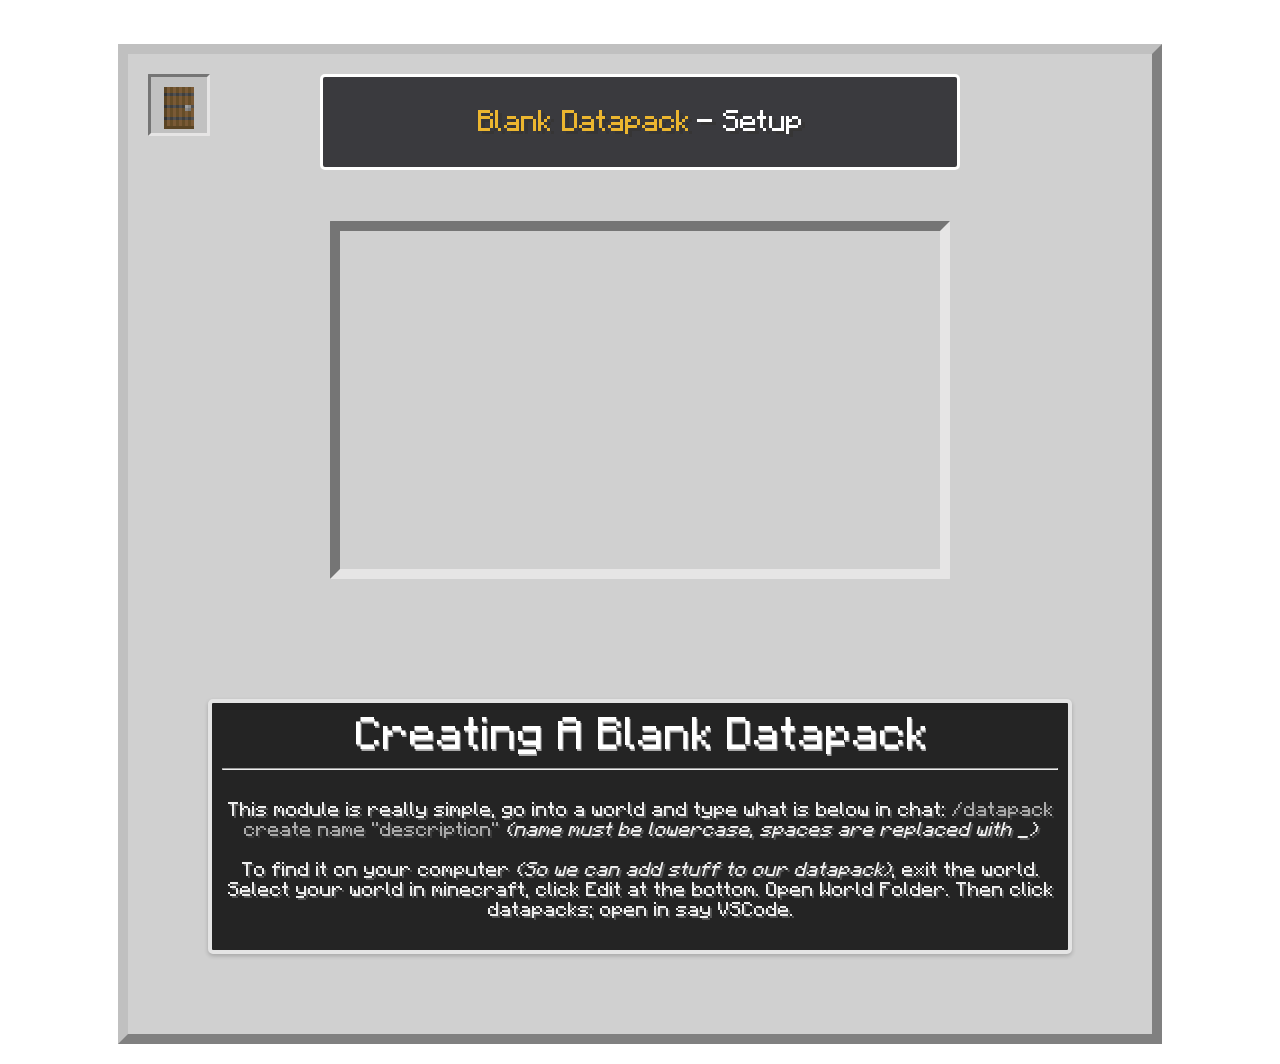
<file: sub-pages/blank-datapack.html>
<!doctype html>
<html lang="en-US">

  <head>
    <meta charset="utf-8" />
    <title>Minecraft Toolkit</title>
    <link rel="stylesheet" href="../styles/styles.css"/>
    <link rel="icon" type="image/png" href="../images/favicon.png">
  </head>


  <body>
    <div class="page">
      <div class="content-module">

        <div class="module-container">
          <a href="../index.html" class="home-link">
            <img src="../images/home.png" class="home-icon">
          </a>
          <div class="module-title">
            <div class="module-title-text">Blank Datapack </div> <span> - Setup</span>
          </div>
        

          <!-- Youtube Embed -->
          <div class="video-wrapper">
              <iframe 
                width="100%" 
                height="100%" 
                src="https://www.youtube.com/embed/50pDxOzZc9M" 
                title="YouTube video player" 
                frameborder="0" 
                allow="accelerometer; autoplay; clipboard-write; encrypted-media; gyroscope; picture-in-picture; web-share" 
                allowfullscreen>
              </iframe>
          </div>
          <br><br>

        <div class="tooltips-module">
              <h1>Creating A Blank Datapack</h1>
              <hr><br>
              <span>
                This module is really simple, go into a world and type what is below in chat: 
                <p class="mc-gray">/datapack create name "description"</p>
                <em>(name must be lowercase, spaces are replaced with _)</em>
                <br><br>

                To find it on your computer <em>(So we can add stuff to our datapack)</em>, exit the world. Select your world in minecraft, click Edit at the bottom. Open World Folder. Then click datapacks; open in say VSCode.
                <br>
                <br>
              </span>
              <!-- Tooltips content later -->
          </div>
            
        </div>
      </div>
    </div>

  </body>


</html>
</file>
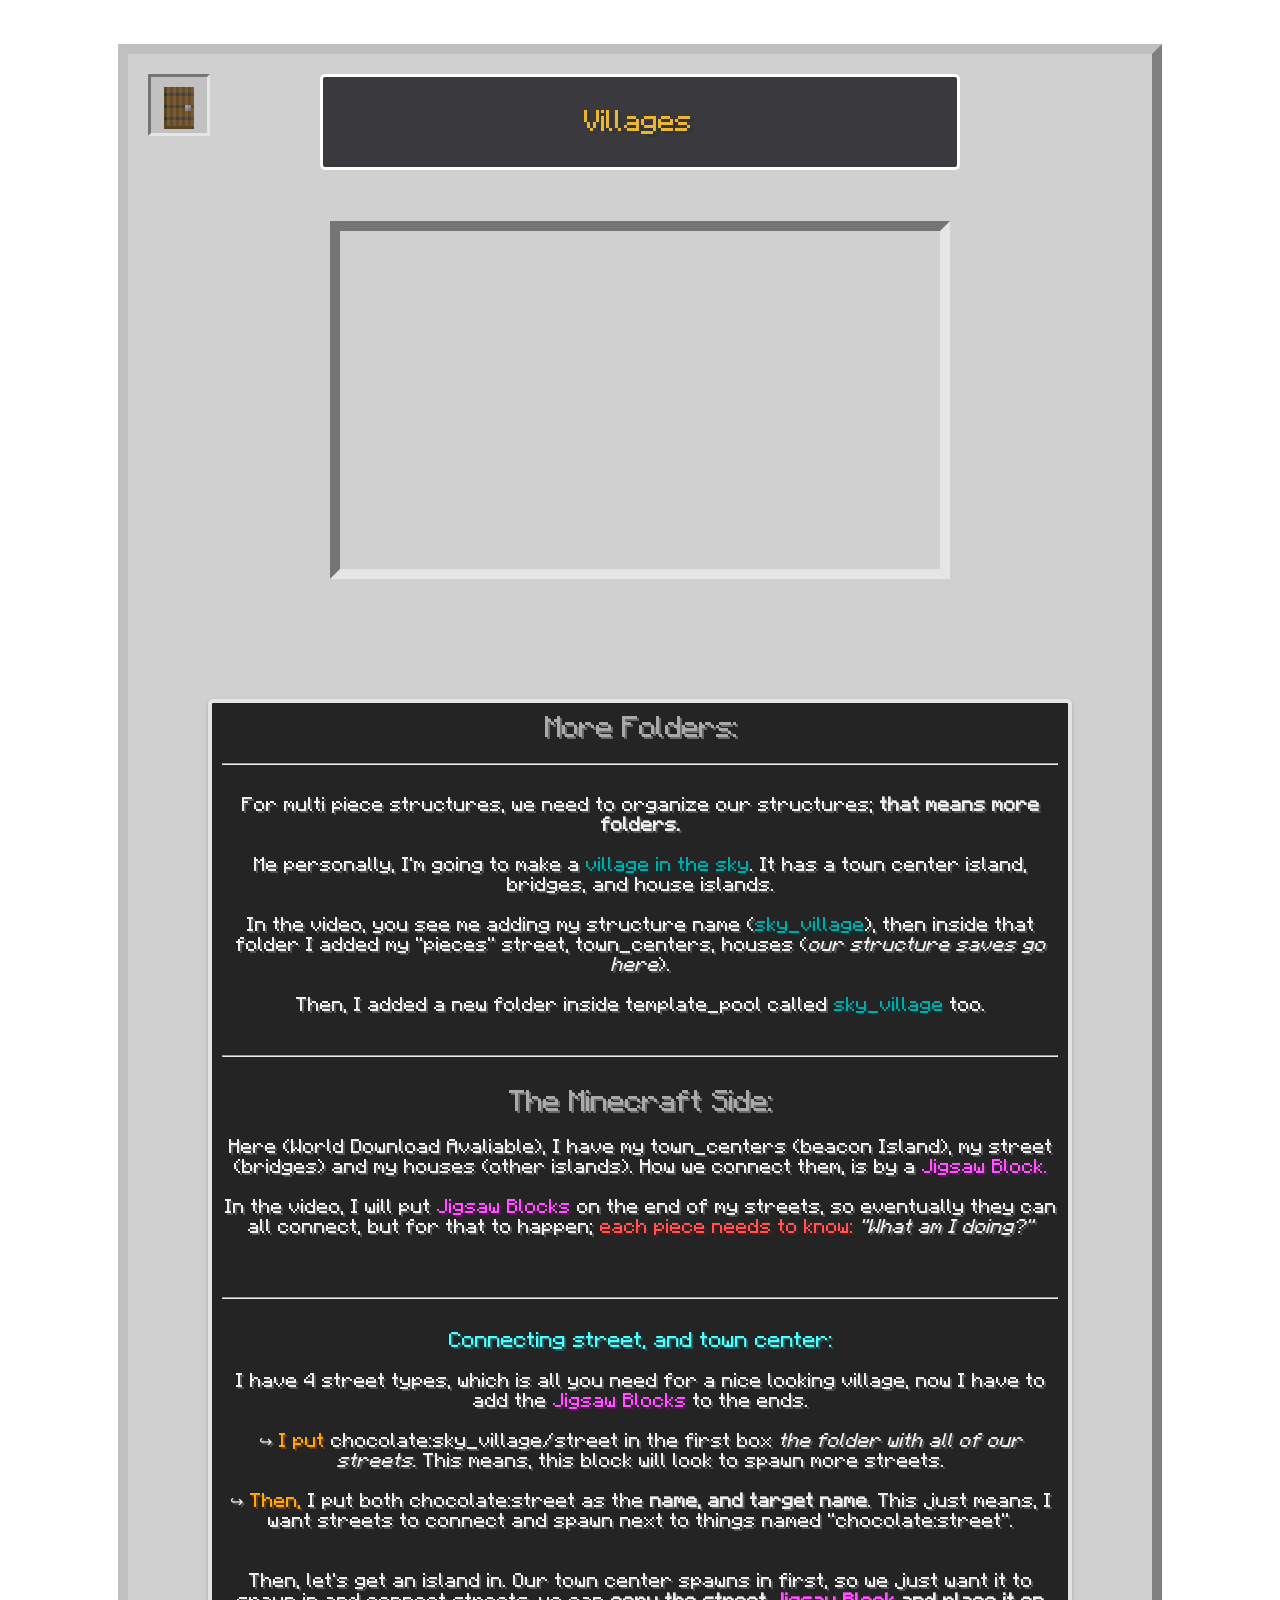
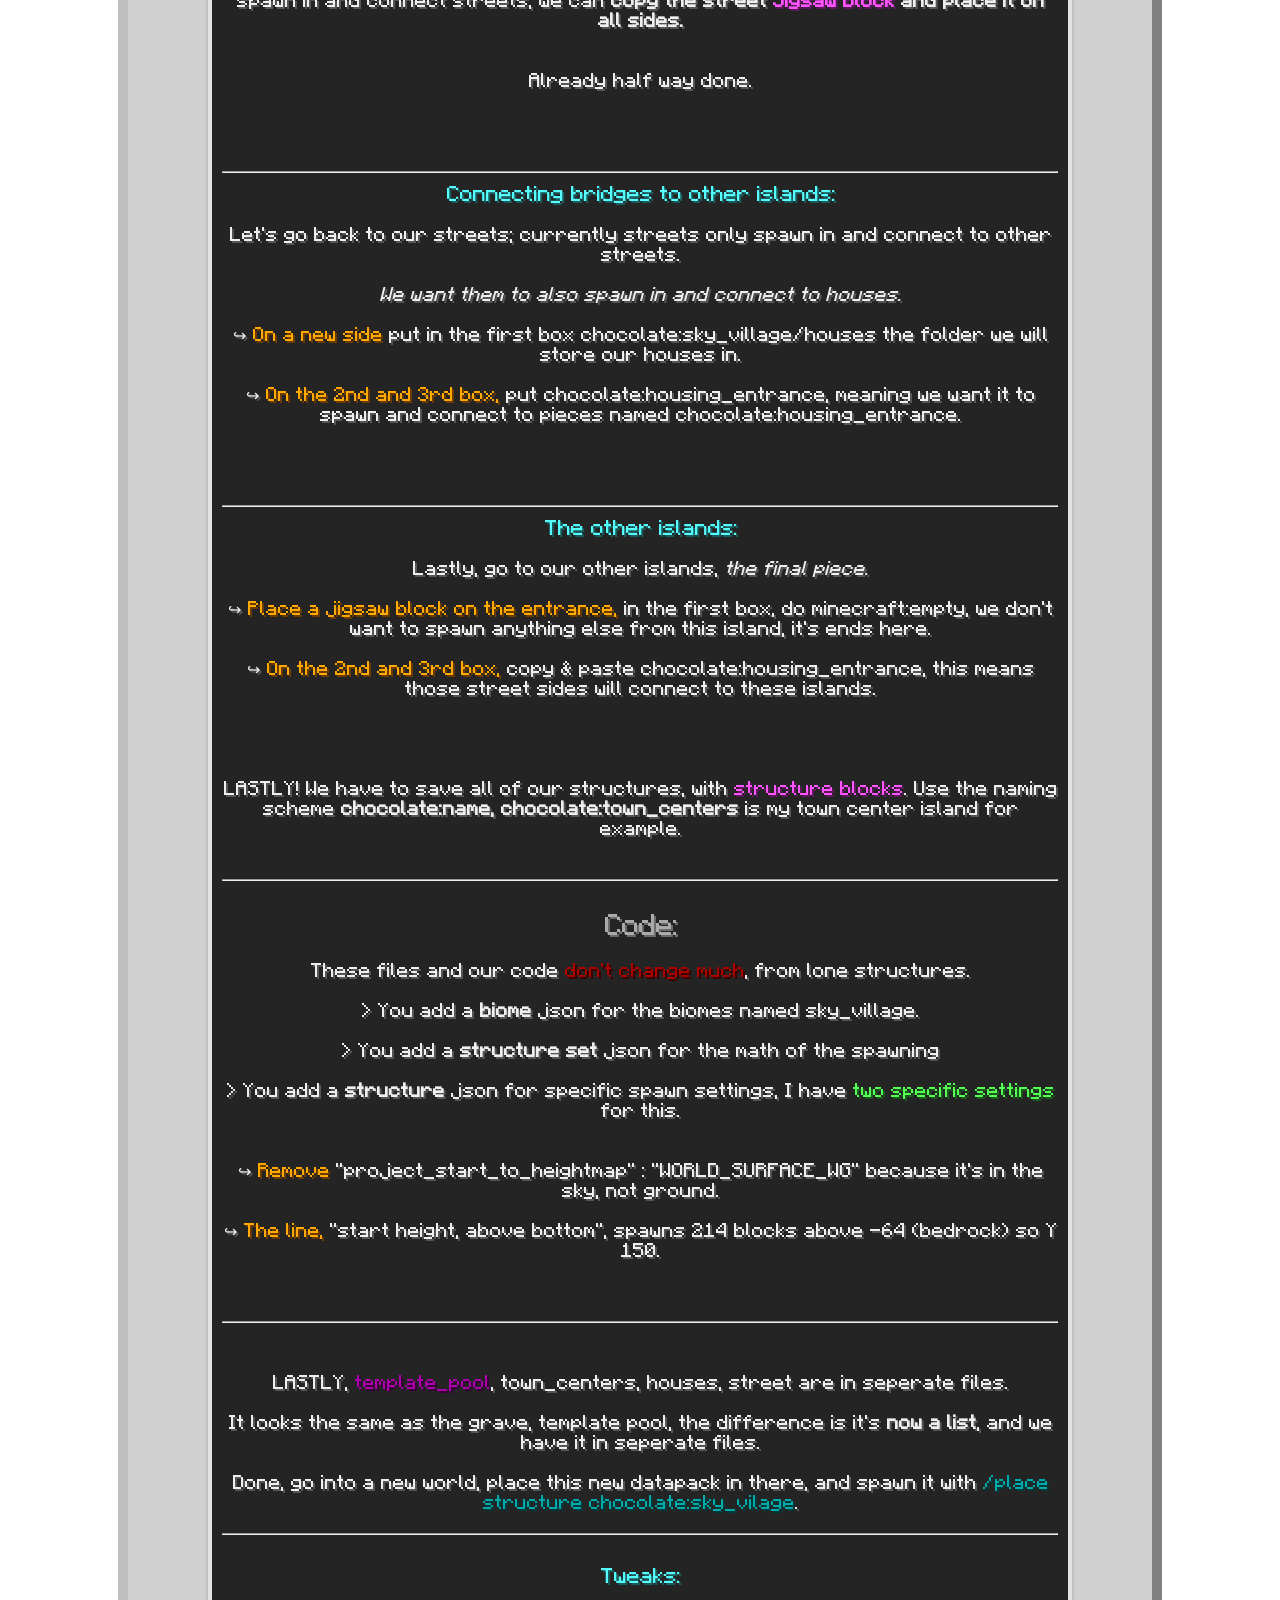
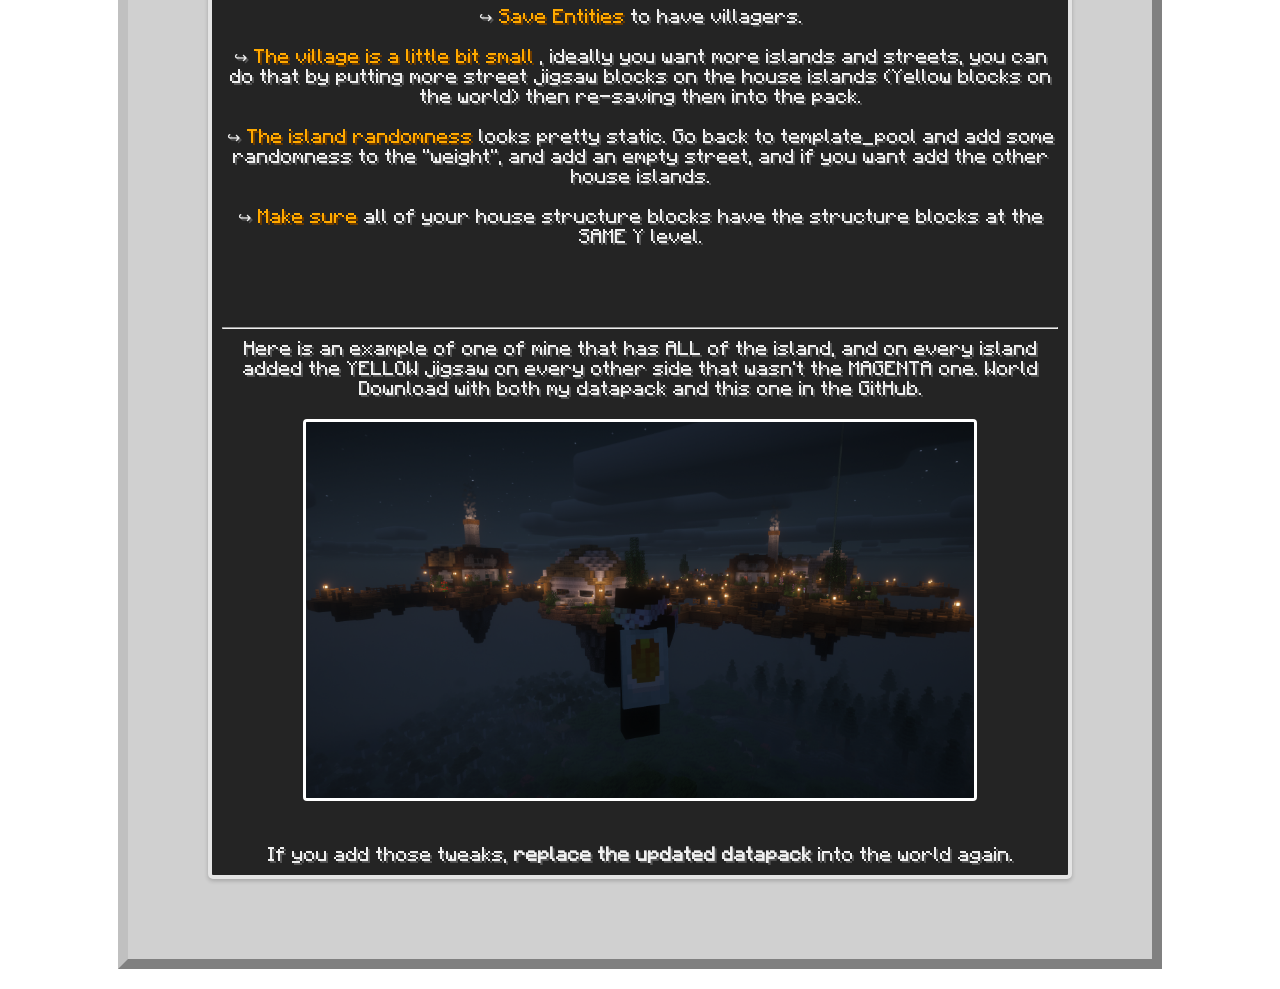
<file: sub-pages/connected_structures.html>
<!doctype html>
<html lang="en-US">

  <head>
    <meta charset="utf-8" />
    <title>Minecraft Toolkit</title>
    <link rel="stylesheet" href="../styles/styles.css"/>
    <link rel="icon" type="image/png" href="../images/favicon.png">
  </head>


  <body>
    <div class="page">
      <div class="content-module">

        <div class="module-container">
          <a href="../index.html" class="home-link">
            <img src="../images/home.png" class="home-icon">
          </a>
          <div class="module-title">
            <div class="module-title-text"> Villages </div> <span></span>
          </div>
        

          <!-- Youtube Embed -->
          <div class="video-wrapper">
              <iframe 
                src="https://www.youtube.com/embed/PDzJjyxV9QQ" 
                title="YouTube video player" 
                frameborder="0" 
                allow="accelerometer; autoplay; clipboard-write; encrypted-media; gyroscope; picture-in-picture; web-share" 
                allowfullscreen>
              </iframe>
          </div>
          <br><br>

        <div class="tooltips-module">
          <span class="subtitle">More Folders:</span> <br><br><hr><br>

          For multi piece structures, we need to organize our structures; <strong>that means more folders.</strong><br><br>

          Me personally, I'm going to make a <p class="mc-dark-aqua">village in the sky</p>. It has a town center island, bridges, and house islands. <br><br>

          In the video, you see me adding my structure name (<p class="mc-dark-aqua">sky_village</p>), then inside that folder I added my "pieces" street, town_centers, houses (<em>our structure saves go here</em>).<br><br> Then, I added a new folder inside template_pool called <p class="mc-dark-aqua">sky_village</p> too.
          
          <br><br><br><hr><br>
          <span class="subtitle">The Minecraft Side:</span> 
          <br><br>

          Here (World Download Avaliable), I have my town_centers (beacon Island), my street (bridges) and my houses (other islands). How we connect them, is by a <p class = "mc-light-purple">Jigsaw Block.</p> <br><br>
          
          In the video, I will put <p class = "mc-light-purple">Jigsaw Blocks</p> on the end of my streets, so eventually they can all connect, but for that to happen; <p class = "mc-red"> each piece needs to know: </p> <em>"What am I doing?"</em><br><br>

          <br><br><hr><br>
          <p class = "mc-aqua" style = "font-size: 18px;">Connecting street, and town center:</p> <br><br>

          I have 4 street types, which is all you need for a nice looking village, now I have to add the <p class="mc-light-purple">Jigsaw Blocks</p> to the ends. <br><br>
          
          &#8618; <p class = "mc-gold">I put </p>chocolate:sky_village/street in the first box <em>the folder with all of our streets.</em> This means, this block will look to spawn more streets. <br><br>
          &#8618; <p class = "mc-gold">Then, </p> I put both chocolate:street as the <strong>name, and target name</strong>. This just means, I want streets to connect and spawn next to things named "chocolate:street".<br>
          
          <br><br>
          
          Then, let's get an island in. Our town center spawns in first, so we just want it to spawn in and connect streets, we can <strong>copy the street <p class="mc-light-purple">Jigsaw Block</p> and place it on all sides.</strong> <br><br><br> Already half way done. <br><br><br>
          
          <br><br><hr>

           <p class = "mc-aqua" style = "font-size: 18px;">Connecting bridges to other islands:</p><br><br>

           Let's go back to our streets; currently streets only spawn in and connect to other streets. <br><br> <em>We want them to also spawn in and connect to houses.</em><br><br>

           &#8618; <p class = "mc-gold">On a new side </p> put in the first box chocolate:sky_village/houses the folder we will store our houses in.<br><br>
           &#8618; <p class = "mc-gold">On the 2nd and 3rd box,</p> put chocolate:housing_entrance, meaning we want it to spawn and connect to pieces named chocolate:housing_entrance.<br><br><br>
        
           <br><br><hr>

           <p class = "mc-aqua" style = "font-size: 18px;">The other islands:</p><br><br> 

           Lastly, go to our other islands, <em>the final piece.</em> <br><br>

           &#8618; <p class = "mc-gold">Place a jigsaw block on the entrance, </p> in the first box, do minecraft:empty, we don't want to spawn anything else from this island, it's ends here.<br><br>
           &#8618; <p class = "mc-gold">On the 2nd and 3rd box,</p> copy & paste chocolate:housing_entrance, this means those street sides will connect to these islands.<br><br><br>

           <br><br>

           LASTLY! We have to save all of our structures, with <p class="mc-light-purple">structure blocks</p>. Use the naming scheme <strong>chocolate:name, chocolate:town_centers</strong> is my town center island for example. 

          <br><br><br><hr><br>
          <span class="subtitle">Code:</span> 
          <br><br>

          These files and our code <p class="mc-dark-red">don't change much</p>, from lone structures.
          <br><br>
          
          > You add a <strong>biome</strong> json for the biomes named sky_village. <br><br>
          > You add a <strong>structure set</strong> json for the math of the spawning <br><br>
          > You add a <strong>structure</strong> json for specific spawn settings, I have <p class="mc-green">two specific settings</p> for this.
          <br><br><br>
          &#8618; <p class = "mc-gold"> Remove</p> "project_start_to_heightmap" : "WORLD_SURFACE_WG" because it's in the sky, not ground. 
          <br><br>&#8618; <p class = "mc-gold"> The line, </p>"start height, above bottom", spawns 214 blocks above -64 (bedrock) so Y 150. <br><br>

          <br><br><hr>
          <br><br>

          LASTLY, <p class="mc-dark-purple">template_pool</p>, town_centers, houses, street are in seperate files.<br><br>
          It looks the same as the grave, template pool, the difference is it's <strong>now a list</strong>, and we have it in seperate files.<br><br>

          Done, go into a new world, place this new datapack in there, and spawn it with <p class="mc-dark-aqua">/place structure chocolate:sky_vilage</p>.<br><br>
          <hr><br>

          <p class = "mc-aqua" style = "font-size: 18px;">Tweaks:</p><br><br> 

          &#8618; <p class = "mc-gold">Save Entities</p> to have villagers. <br><br>

          &#8618; <p class = "mc-gold">The village is a little bit small </p>, ideally you want more islands and streets, you can do that by putting more street jigsaw blocks on the house islands (Yellow blocks on the world) then re-saving them into the pack.<br><br>

          &#8618; <p class = "mc-gold">The island randomness </p> looks pretty static. Go back to template_pool and add some randomness to the "weight", and add an empty street, and if you want add the other house islands.<br><br>

          &#8618; <p class = "mc-gold">Make sure</p> all of your house structure blocks have the structure blocks at the SAME Y level.<br><br><br>

          <br><br><hr>

          Here is an example of one of mine that has ALL of the island, and on every island added the YELLOW jigsaw on every other side that wasn't the MAGENTA one. World Download with both my datapack and this one in the GitHub. <br><br>

          <img src = "../images/Example Of Mine.png" class="example"><br><br><br>



          If you add those tweaks, <strong>replace the updated datapack</strong> into the world again.
           
        
        
          </div>
            
        </div>
      </div>
    </div>

  </body>


</html>
</file>
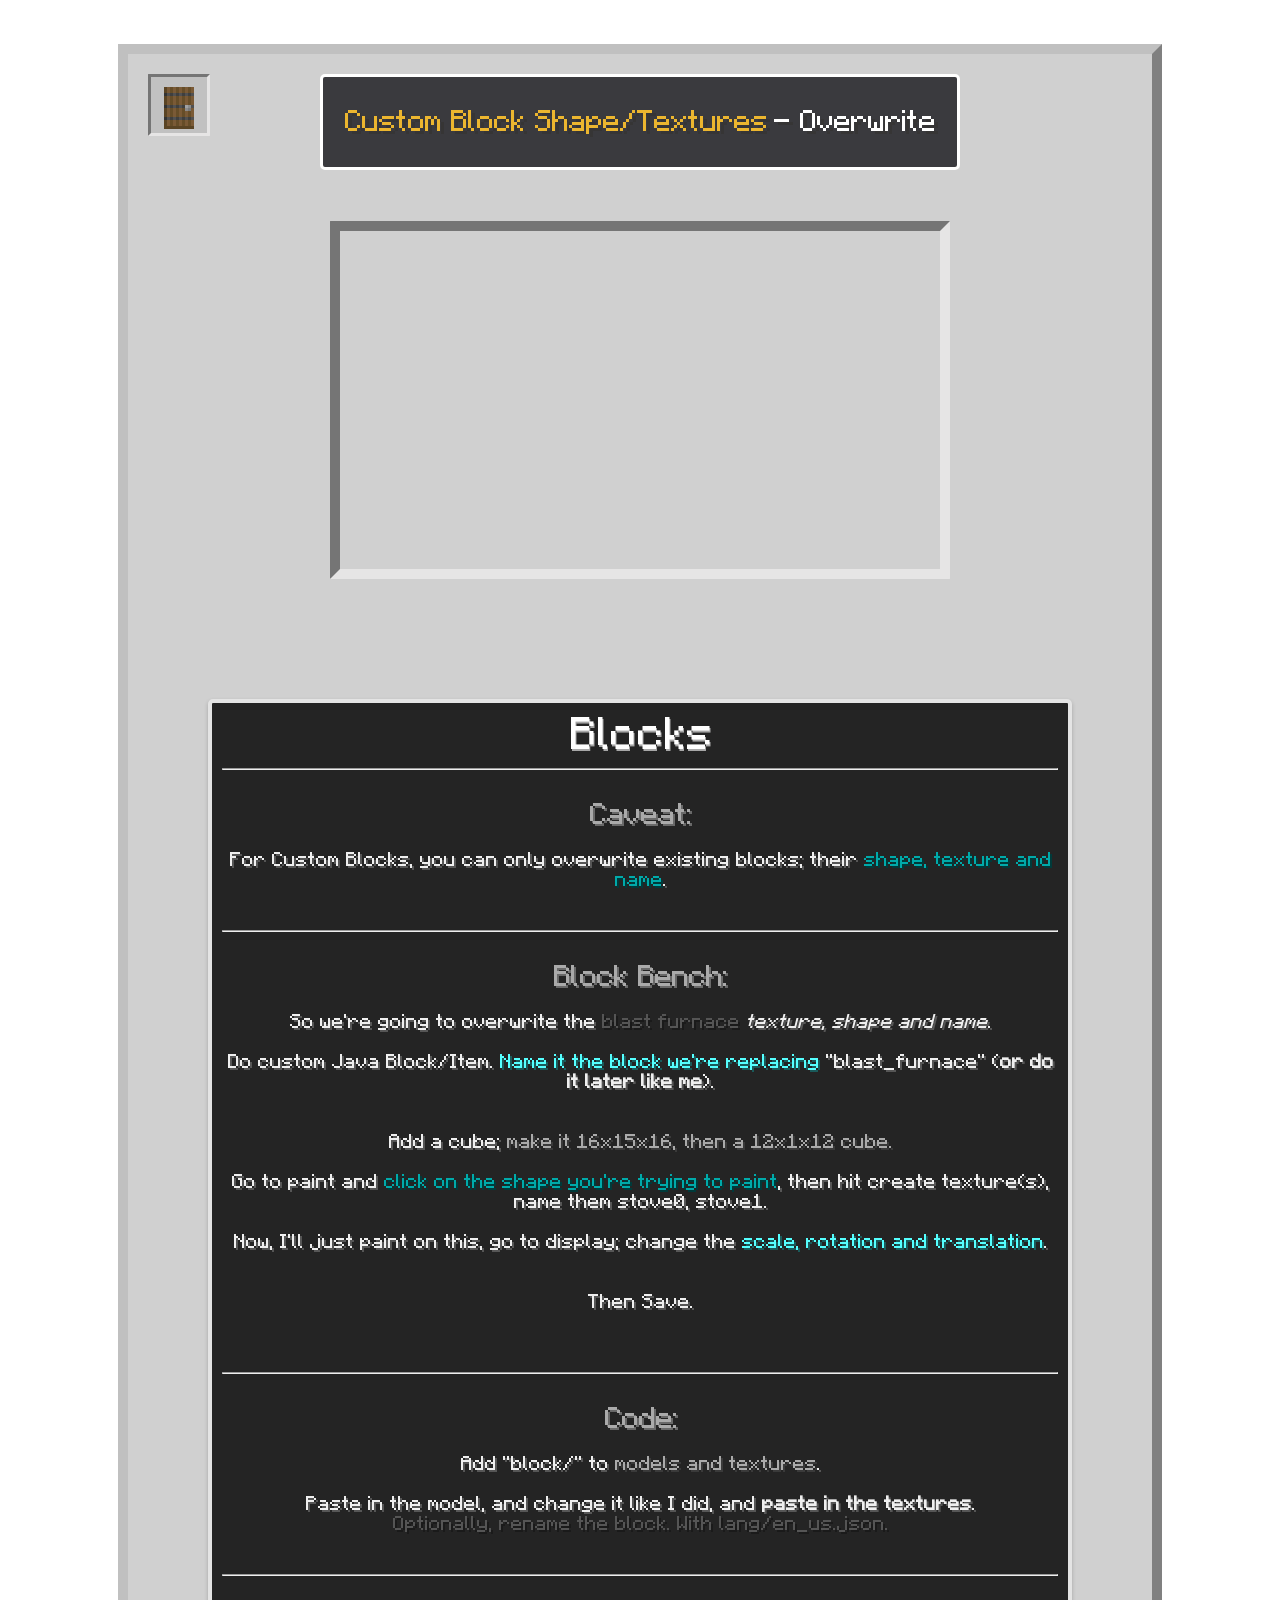
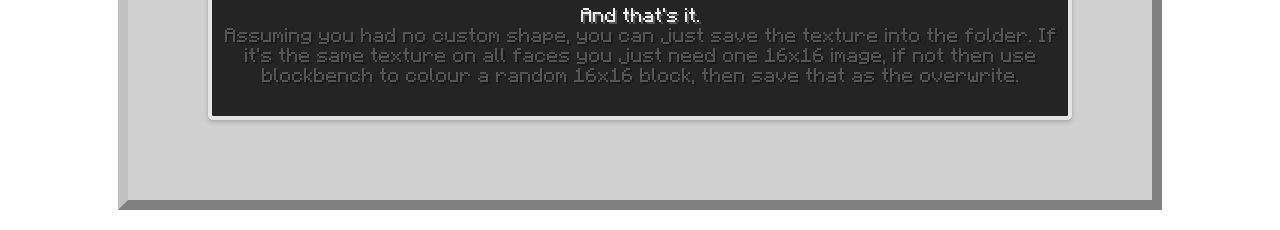
<file: sub-pages/custom_block.html>
<!doctype html>
<html lang="en-US">

  <head>
    <meta charset="utf-8" />
    <title>Minecraft Toolkit</title>
    <link rel="stylesheet" href="../styles/styles.css"/>
    <link rel="icon" type="image/png" href="../images/favicon.png">
  </head>


  <body>
    <div class="page">
      <div class="content-module">

        <div class="module-container">
          <a href="../index.html" class="home-link">
            <img src="../images/home.png" class="home-icon">
          </a>
          <div class="module-title">
            <div class="module-title-text">Custom Block Shape/Textures </div> <span> - Overwrite</span>
          </div>
        

          <!-- Youtube Embed -->
          <div class="video-wrapper">
              <iframe 
                width="100%" 
                height="100%" 
                src="https://www.youtube.com/embed/vRcVLsuDUwE" 
                title="YouTube video player" 
                frameborder="0" 
                allow="accelerometer; autoplay; clipboard-write; encrypted-media; gyroscope; picture-in-picture; web-share" 
                allowfullscreen>
              </iframe>
          </div>
          <br><br>

        <div class="tooltips-module">
              <h1>Blocks</h1>
              <hr><br>
              <span class="subtitle">Caveat:</span><br><br>
              
              For Custom Blocks, you can only overwrite existing blocks; their <p class="mc-dark-aqua">shape, texture and name</p>.
              <br><br><br><hr><br>

              <span class="subtitle">Block Bench:</span><br><br>

              So we're going to overwrite the <p class="mc-dark-gray">blast furnace</p> <em>texture, shape and name</em>. <br><br>

              Do custom Java Block/Item. <p class="mc-aqua">Name it the block we're replacing</p> "blast_furnace" (<strong>or do it later like me</strong>). 
              
              <br><br><br>
              Add a cube; <p class="mc-gray">make it 16x15x16, then a 12x1x12 cube.</p> <br><br>
              
              Go to paint and <p class="mc-dark-aqua">click on the shape you're trying to paint</p>, then hit create texture(s), name them stove0, stove1.
              
              <br><br>
              
              Now, I'll just paint on this, go to display; change the <p class="mc-aqua">scale, rotation and translation</p>.<br><br><br> Then Save.
              <br><br><br><br><hr><br>
              <span class="subtitle">Code:</span><br><br>
              
              Add "block/" to <p class="mc-gray">models and textures</p>.

              <br><br>
              Paste in the model, and change it like I did, and <strong>paste in the textures</strong>. <br>

              <p class="mc-dark-gray">Optionally, rename the block. With lang/en_us.json.</p>

              <br><br><br><hr><br>

              And that's it.<br>

              <p class="mc-dark-gray">Assuming you had no custom shape, you can just save the texture into the folder. If it's the same texture on all faces you just need one 16x16 image, if not then use blockbench to colour a random 16x16 block, then save that as the overwrite.</p>




              <br><br>

              
              <!-- Tooltips content later -->
          </div>
            
        </div>
      </div>
    </div>

  </body>


</html>
</file>
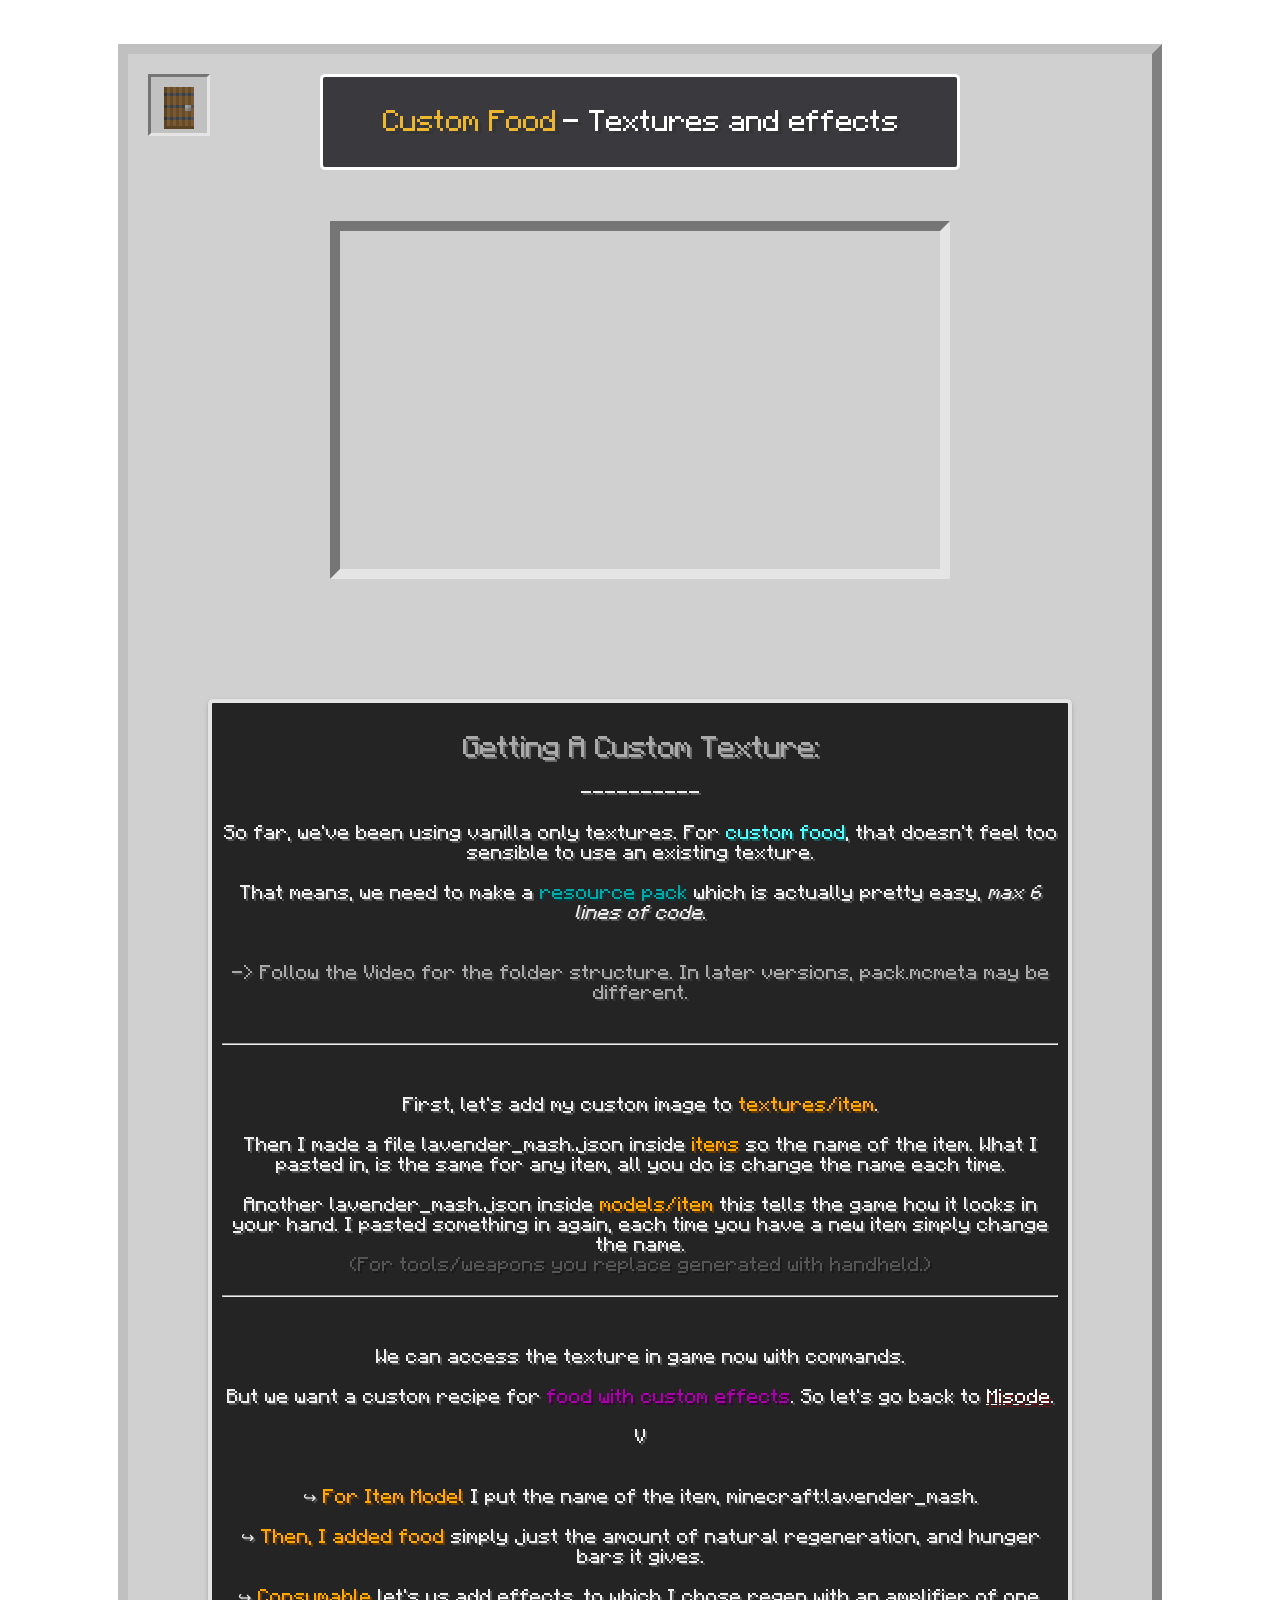
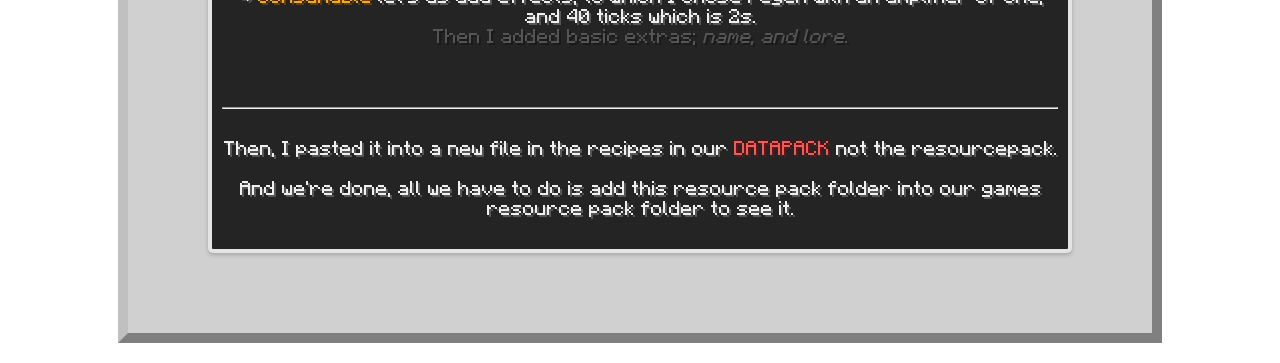
<file: sub-pages/food.html>
<!doctype html>
<html lang="en-US">

  <head>
    <meta charset="utf-8" />
    <title>Minecraft Toolkit</title>
    <link rel="stylesheet" href="../styles/styles.css"/>
    <link rel="icon" type="image/png" href="../images/favicon.png">
  </head>


  <body>
    <div class="page">
      <div class="content-module">

        <div class="module-container">
          <a href="../index.html" class="home-link">
            <img src="../images/home.png" class="home-icon">
          </a>
          <div class="module-title">
            <div class="module-title-text">Custom Food </div> <span> - Textures and effects</span>
          </div>
        

          <!-- Youtube Embed -->
          <div class="video-wrapper">
              <iframe 
                width="100%" 
                height="100%" 
                src="https://www.youtube.com/embed/OCcrli1qV3A" 
                title="YouTube video player" 
                frameborder="0" 
                allow="accelerometer; autoplay; clipboard-write; encrypted-media; gyroscope; picture-in-picture; web-share" 
                allowfullscreen>
              </iframe>
          </div>
          <br><br>

        <div class="tooltips-module">
            <span>
              <br>
              <span class="subtitle">Getting A Custom Texture:</span><br><br>
              ----------<br><br>

              So far, we've been using vanilla only textures. For <p class="mc-aqua">custom food</p>, that doesn't feel too sensible to use an existing texture.

              <br><br>

              That means, we need to make a <p class="mc-dark-aqua">resource pack</p> which is actually pretty easy, <em>max 6 lines of code</em>. <br><br><br>

              <p class="mc-gray">-> Follow the Video for the folder structure. In later versions, pack.mcmeta may be different.</p><br><br><br>

              <hr><br><br>

              First, let's add my custom image to <p class="mc-gold">textures/item</p>. <br><br>
              Then I made a file lavender_mash.json inside <p class="mc-gold">items</p> so the name of the item. What I pasted in, is the same for any item, all you do is change the name each time.<br><br>
              Another lavender_mash.json inside <p class="mc-gold">models/item</p> this tells the game how it looks in your hand. I pasted something in again, each time you have a new item simply change the name.<br> <p class="mc-dark-gray">(For tools/weapons you replace generated with handheld.)</p><br><br>
              <hr>
              <br><br>

              We can access the texture in game now with commands.<br><br>
              
              But we want a custom recipe for <p class="mc-dark-purple">food with custom effects</p>. So let's go back to <a href="https://misode.github.io/recipe" target="_blank">Misode</a>.<br><br>
              V<br><br><br>
              &#8618; <p class = "mc-gold">For Item Model</p> I put the name of the item, minecraft:lavender_mash.<br><br>
              &#8618; <p class = "mc-gold">Then, I added food</p> simply just the amount of natural regeneration, and hunger bars it gives.<br><br>
              &#8618; <p class = "mc-gold">Consumable</p> let's us add effects, to which I chose regen with an amplifier of one, and 40 ticks which is 2s.<br>
              <p class="mc-dark-gray">Then I added basic extras; <em>name, and lore</em>.</p> <br><br>
              <br><br><hr><br>
              Then, I pasted it into a new file in the recipes in our <p class="mc-red">DATAPACK</p> not the resourcepack. <br><br>
              
              And we're done, all we have to do is add this resource pack folder into our games resource pack folder to see it.<br><br>





            </span>
            <!-- Tooltips content later -->
        </div>
            
        </div>
      </div>
    </div>

  </body>


</html>
</file>
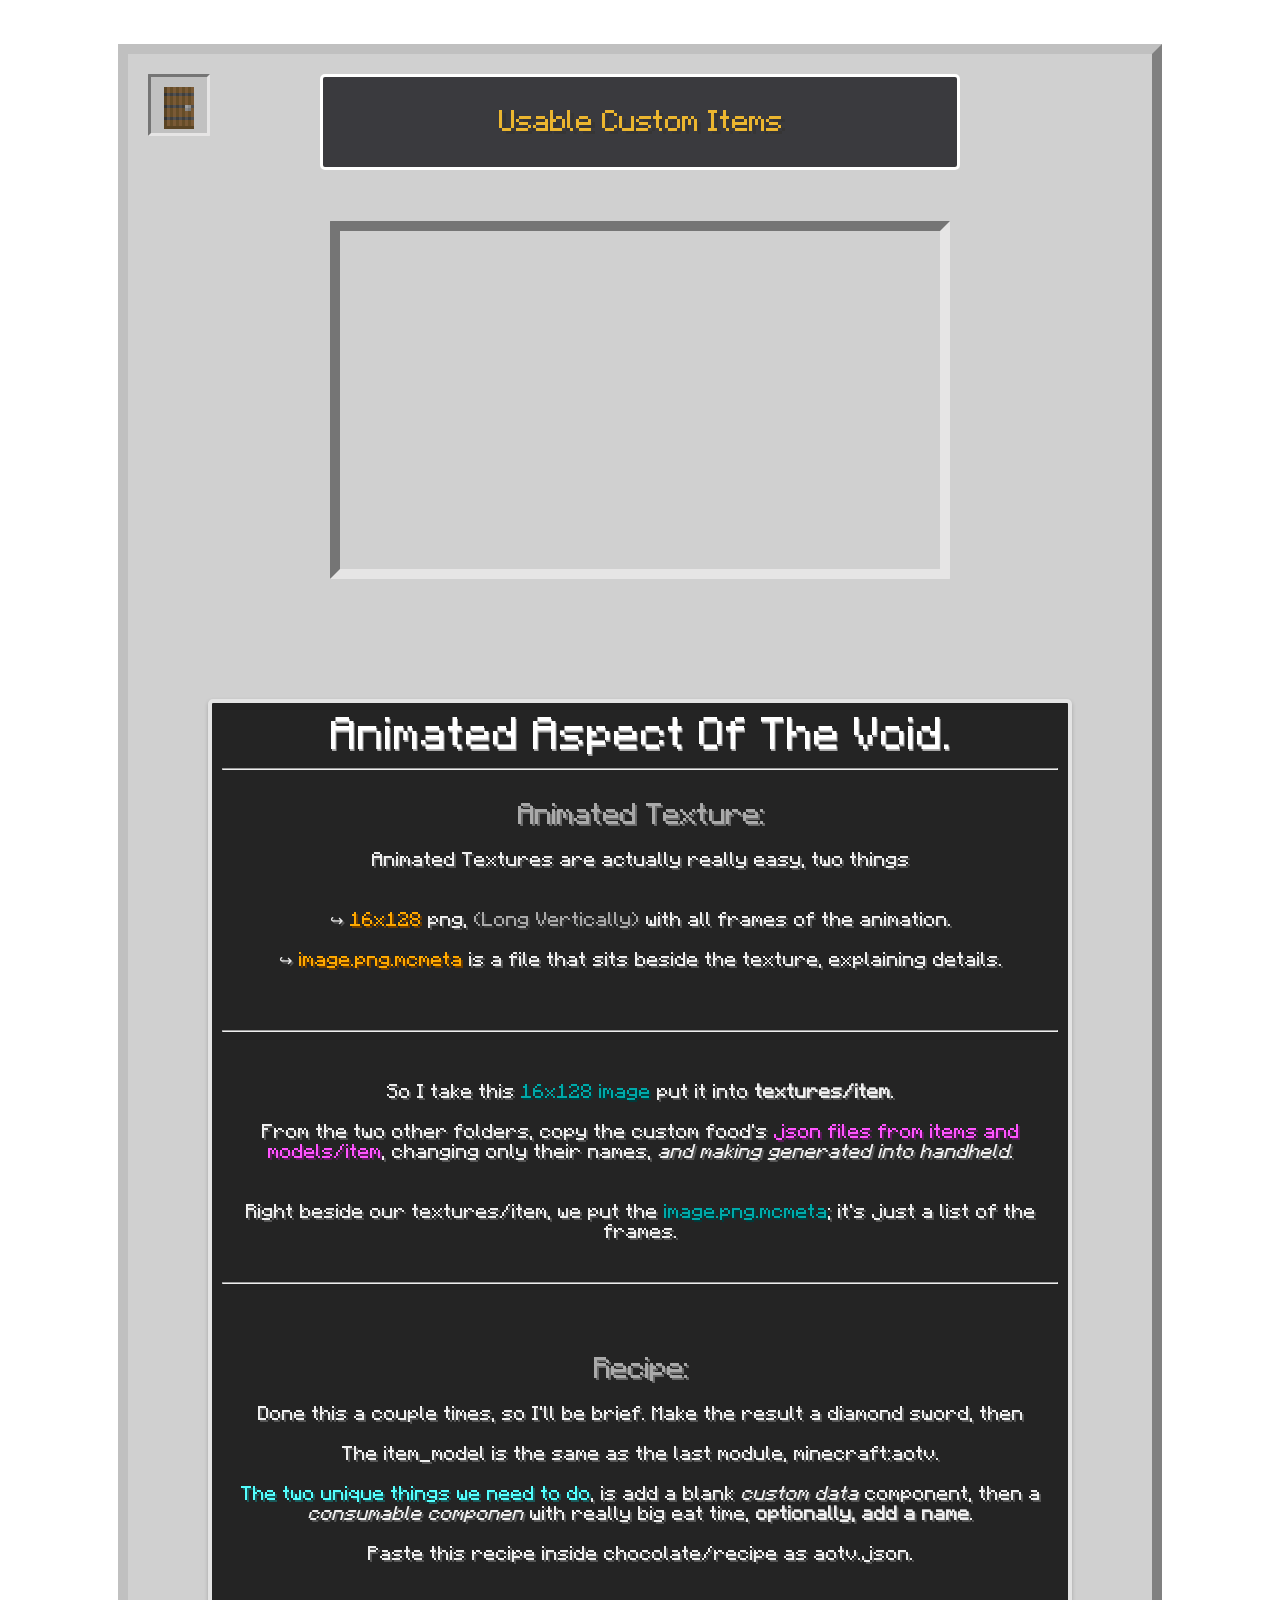
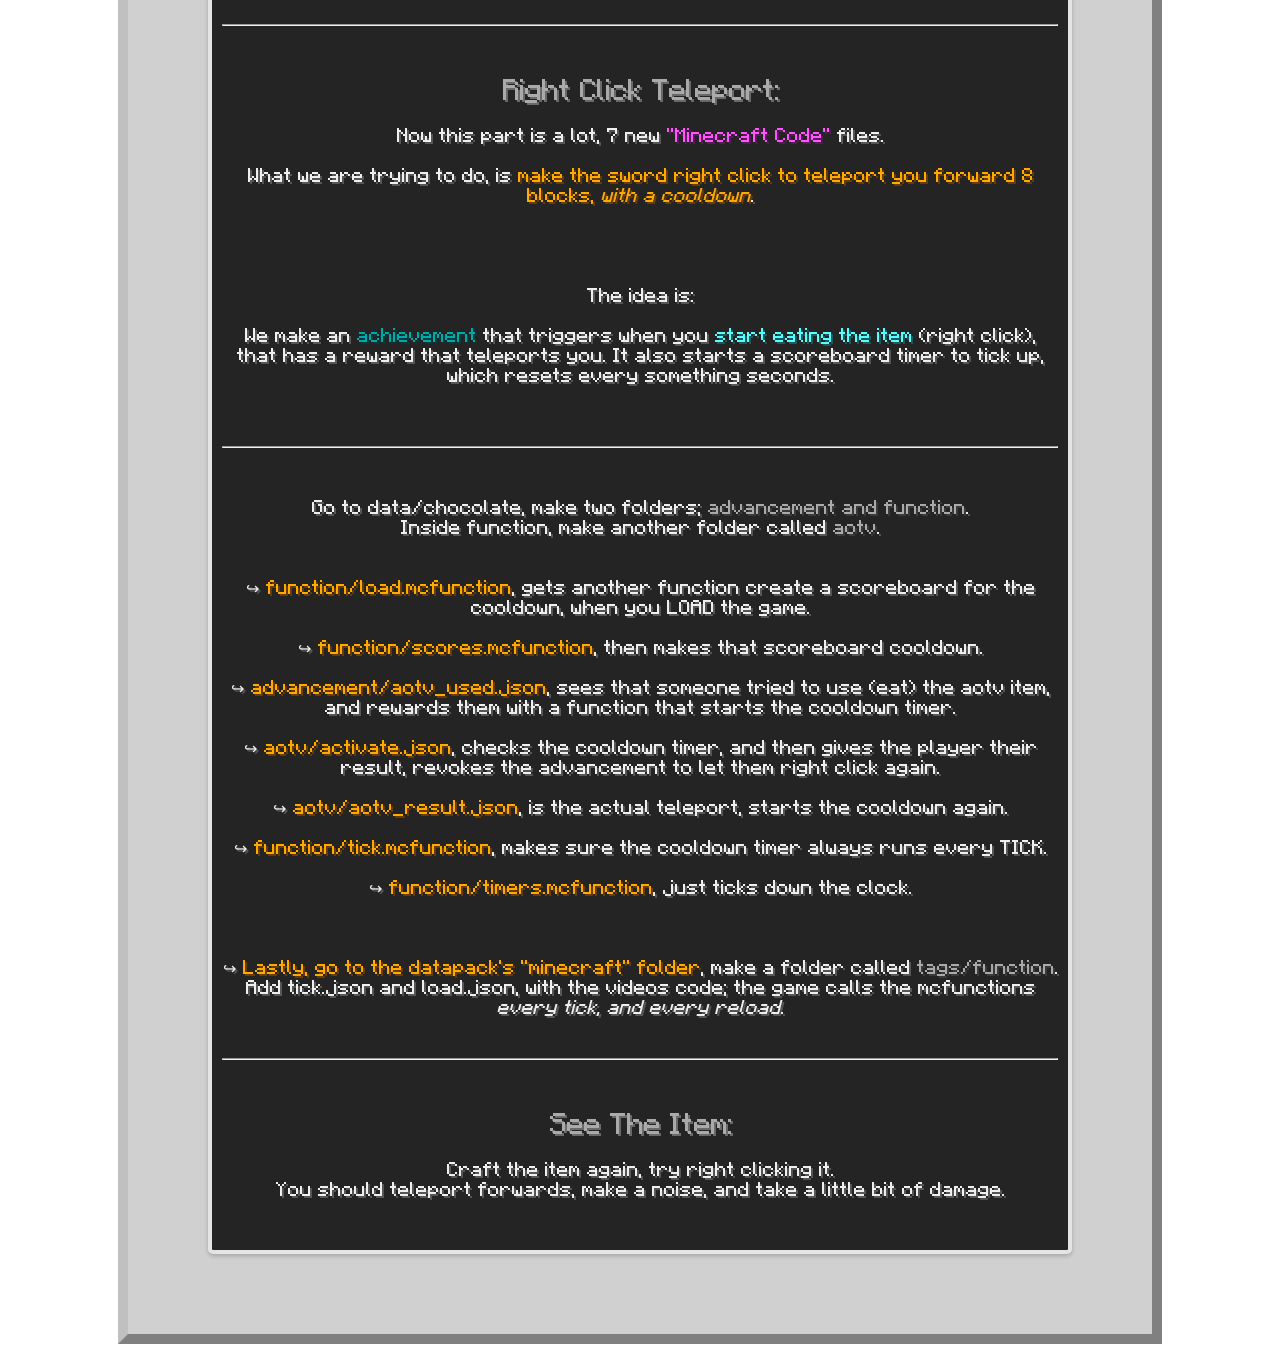
<file: sub-pages/item.html>
<!doctype html>
<html lang="en-US">

  <head>
    <meta charset="utf-8" />
    <title>Minecraft Toolkit</title>
    <link rel="stylesheet" href="../styles/styles.css"/>
    <link rel="icon" type="image/png" href="../images/favicon.png">
  </head>


  <body>
    <div class="page">
      <div class="content-module">

        <div class="module-container">
          <a href="../index.html" class="home-link">
            <img src="../images/home.png" class="home-icon">
          </a>
          <div class="module-title">
            <div class="module-title-text">Usable Custom Items </div>
          </div>
        

          <!-- Youtube Embed -->
          <div class="video-wrapper">
              <iframe 
                width="100%" 
                height="100%" 
                src="https://www.youtube.com/embed/lQ4QKHCK4ug" 
                title="YouTube video player" 
                frameborder="0" 
                allow="accelerometer; autoplay; clipboard-write; encrypted-media; gyroscope; picture-in-picture; web-share" 
                allowfullscreen>
              </iframe>
          </div>
          <br><br>

        <div class="tooltips-module">
          <h1>Animated Aspect Of The Void.</h1>
              <hr><br>
              <span>
                <span class="subtitle">Animated Texture:</span><br><br>
                Animated Textures are actually really easy, two things<br><br><br> &#8618; <p class = "mc-gold">16x128</p> png, <p class="mc-gray">(Long Vertically)</p> with all frames of the animation.<br><br> &#8618; <p class = "mc-gold">image.png.mcmeta</p> is a file that sits beside the texture, explaining details.<br><br><br><br><hr><br><br>

                So I take this <p class="mc-dark-aqua">16x128 image</p> put it into <strong>textures/item</strong>.<br><br> From the two other folders, copy the custom food's <p class="mc-light-purple">json files from items and models/item</p>, changing only their names, <em>and making generated into handheld</em>.<br><br><br>

                Right beside our textures/item, we put the <p class = "mc-dark-aqua">image.png.mcmeta</p>; it's just a list of the frames.


                
                <br><br><br><hr>

                <br><br><br>
                <span class="subtitle">Recipe:</span><br><br>

                Done this a couple times, so I'll be brief. Make the result a diamond sword, then <br><br>

                The item_model is the same as the last module, minecraft:aotv. <br><br> <p class="mc-aqua">The two unique things we need to do</p>, is add a blank <em>custom data</em> component, then a <em>consumable componen</em> with really big eat time, <strong>optionally, add a name</strong>.<br><br>

                Paste this recipe inside chocolate/recipe as aotv.json.

                <br><br><br><br><hr><br><br>

                <span class="subtitle">Right Click Teleport:</span><br><br>
                Now this part is a lot, 7 new <p class="mc-light-purple">"Minecraft Code"</p> files.<br><br> 

                What we are trying to do, is <p class="mc-gold">make the sword right click to teleport you forward 8 blocks, <em>with a cooldown</em></p>.<br><br><br><br><br>
                

                The idea is: <br><br> We make an <p class="mc-dark-aqua">achievement</p> that triggers when you <p class="mc-aqua">start eating the item</p> (right click), that has a reward that teleports you. It also starts a scoreboard timer to tick up, which resets every something seconds.<br><br><br>
                <br><hr><br><br>
                Go to data/chocolate, make two folders; <p class="mc-gray">advancement and function</p>.<br> Inside function, make another folder called <p class="mc-gray">aotv</p>. <br><br><br>

                &#8618; <p class = "mc-gold">function/load.mcfunction</p>, gets another function create a scoreboard for the cooldown, when you LOAD the game.<br><br>
                &#8618; <p class = "mc-gold">function/scores.mcfunction</p>, then makes that scoreboard cooldown.<br><br>
                &#8618; <p class = "mc-gold">advancement/aotv_used.json</p>, sees that someone tried to use (eat) the aotv item, and rewards them with a function that starts the cooldown timer.<br><br>
                &#8618; <p class = "mc-gold">aotv/activate.json</p>, checks the cooldown timer, and then gives the player their result, revokes the advancement to let them right click again.<br><br>
                &#8618; <p class = "mc-gold">aotv/aotv_result.json</p>, is the actual teleport, starts the cooldown again.<br><br>
                &#8618; <p class = "mc-gold">function/tick.mcfunction</p>, makes sure the cooldown timer always runs every TICK.<br><br>
                &#8618; <p class = "mc-gold">function/timers.mcfunction</p>, just ticks down the clock.<br><br><br><br>

                &#8618; <p class = "mc-gold">Lastly, go to the datapack's "minecraft" folder</p>, make a folder called <p class="mc-gray">tags/function</p>. Add tick.json and load.json, with the videos code; the game calls the mcfunctions <em>every tick, and every reload</em>.<br><br><br> 

                <hr><br><br>

                <span class="subtitle">See The Item:</span><br><br>
                Craft the item again, try right clicking it.<br> You should teleport forwards, make a noise, and take a little bit of damage.                
                <br><br><br>
                
                


              </span>
              <!-- Tooltips content later -->
        </div>
            
        </div>
      </div>
    </div>

  </body>


</html>
</file>
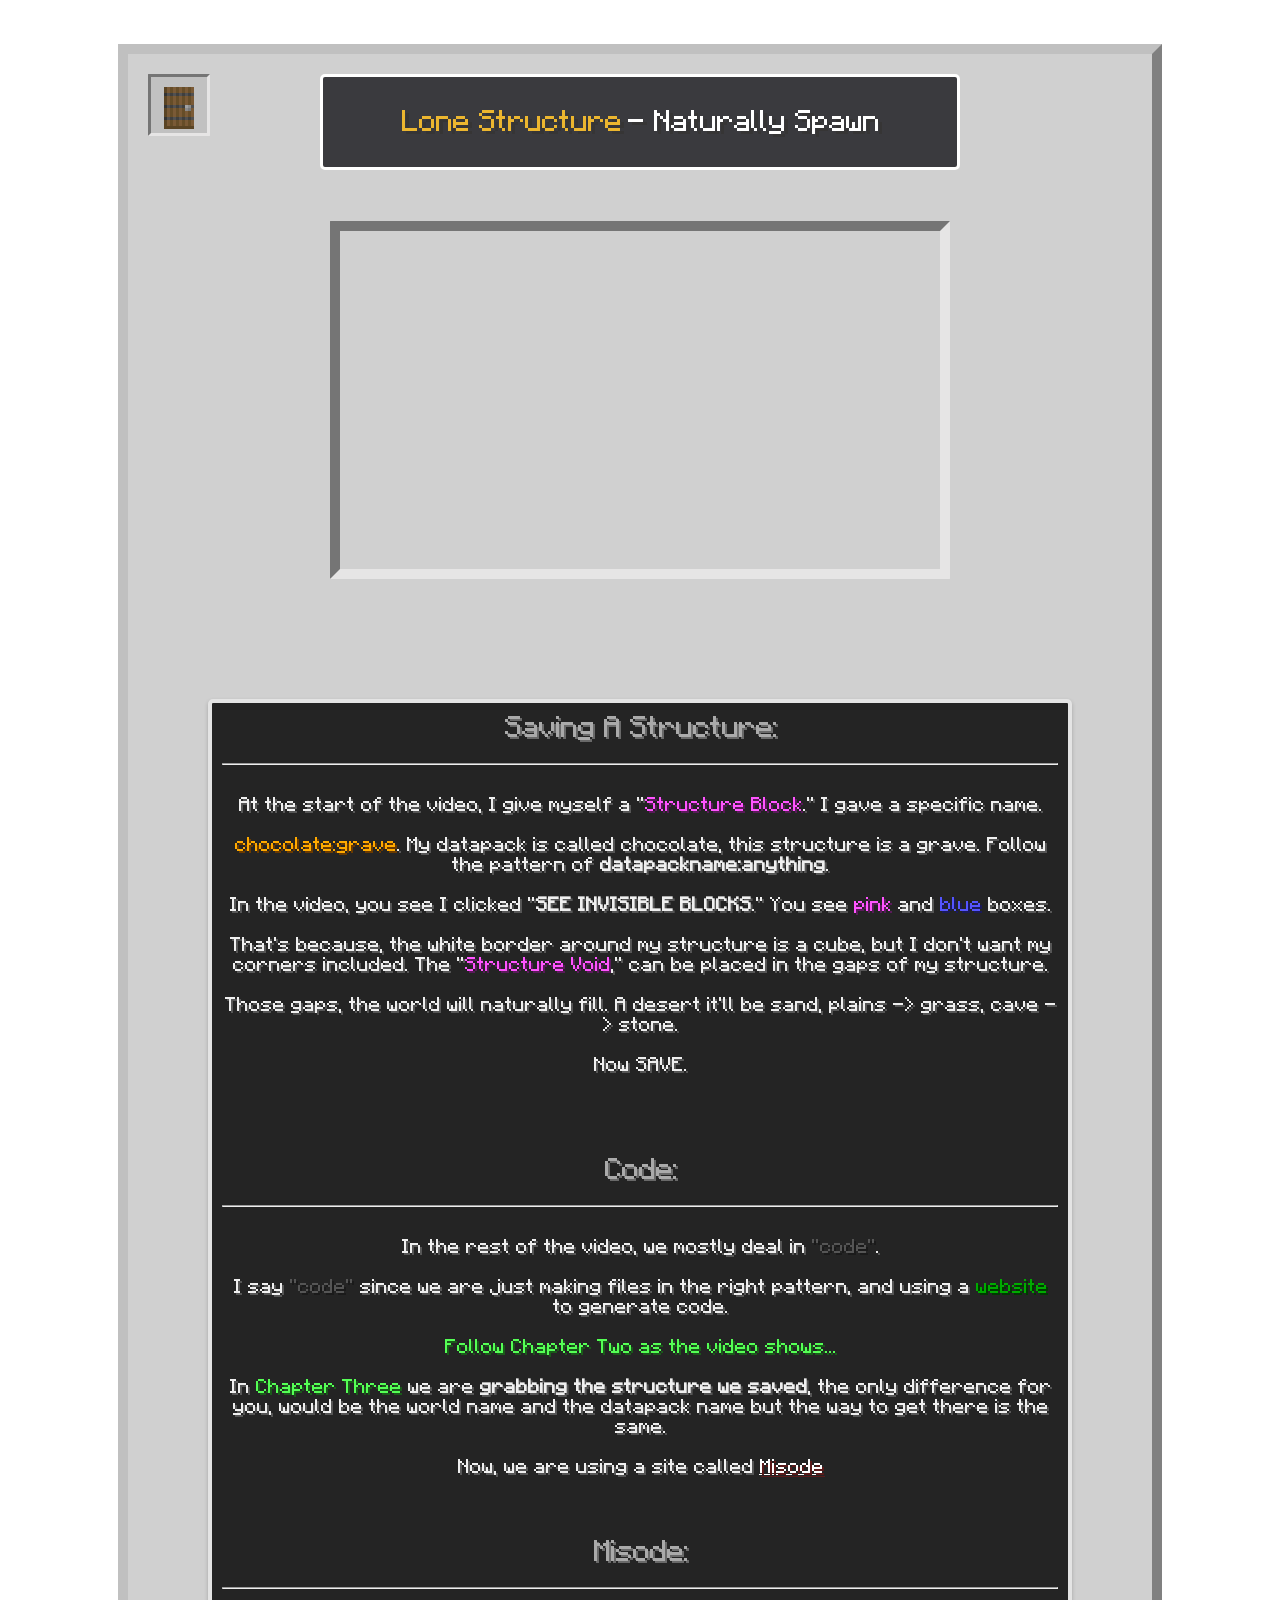
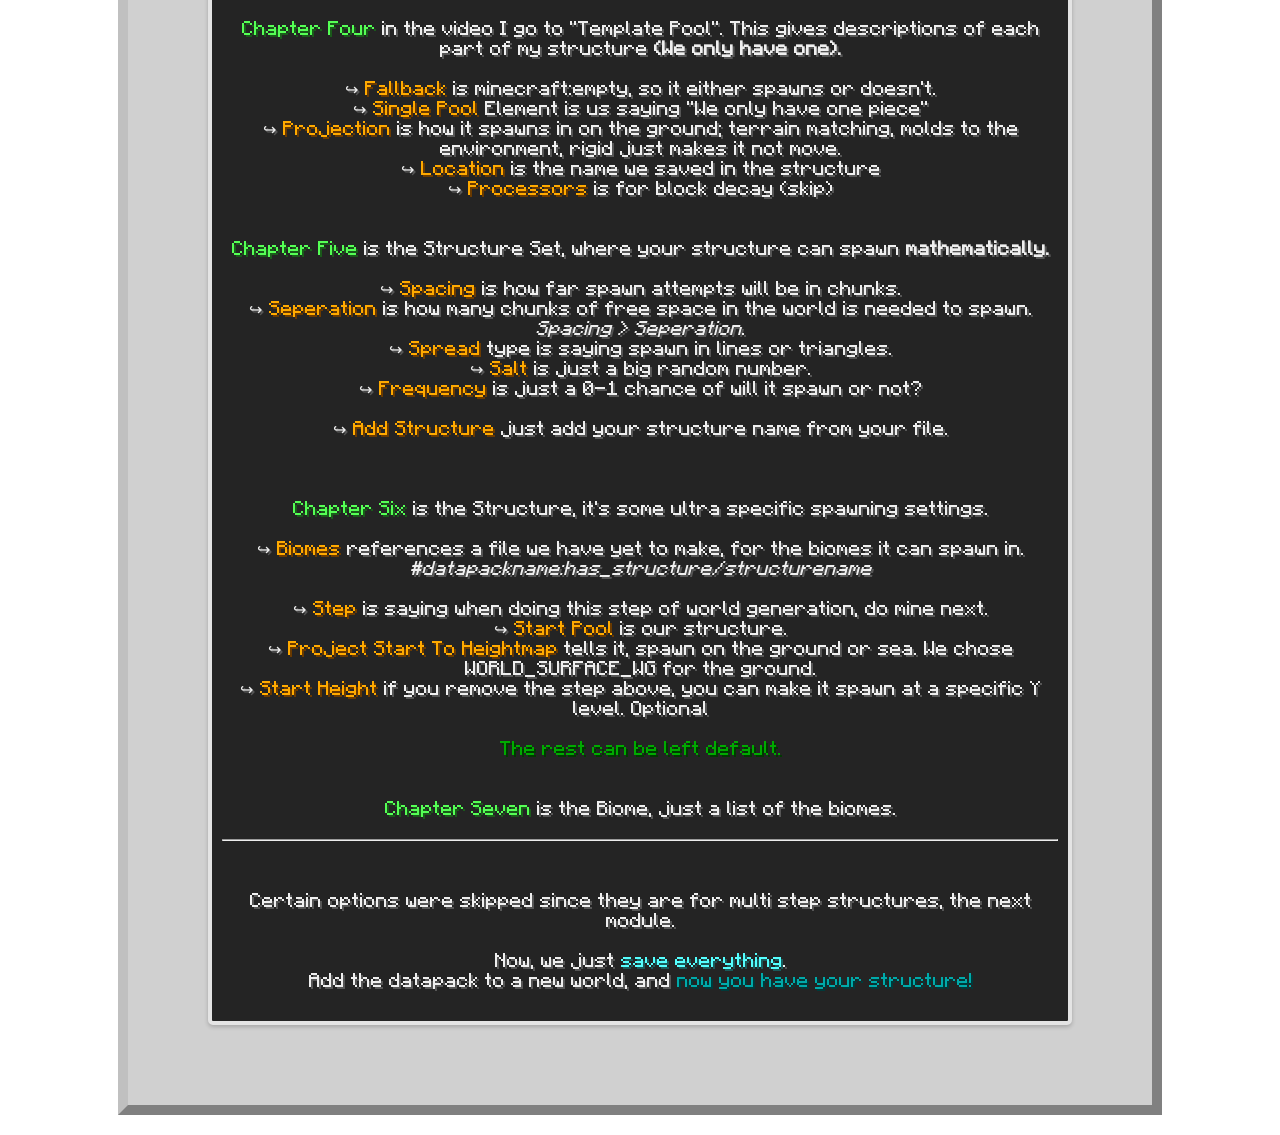
<file: sub-pages/lone_structure.html>
<!doctype html>
<html lang="en-US">

  <head>
    <meta charset="utf-8" />
    <title>Minecraft Toolkit</title>
    <link rel="stylesheet" href="../styles/styles.css"/>
    <link rel="icon" type="image/png" href="../images/favicon.png">
  </head>


  <body>
    <div class="page">
      <div class="content-module">

        <div class="module-container">
          <a href="../index.html" class="home-link">
            <img src="../images/home.png" class="home-icon">
          </a>
          <div class="module-title">
            <div class="module-title-text">Lone Structure </div> <span> - Naturally Spawn</span>
          </div>
        

          <!-- Youtube Embed -->
          <div class="video-wrapper">
              <iframe 
                src="https://www.youtube.com/embed/_iCHA5QU6y0" 
                title="YouTube video player" 
                frameborder="0" 
                allow="accelerometer; autoplay; clipboard-write; encrypted-media; gyroscope; picture-in-picture; web-share" 
                allowfullscreen>
              </iframe>
          </div>
          <br><br>

        <div class="tooltips-module">
              <span>
                <span class="subtitle">Saving A Structure:</span> <br><br><hr><br>
              </span>
              
              At the start of the video, I give myself a "<p class="mc-light-purple">Structure Block</p>." I gave a specific name. <br><br> <p class="mc-gold">chocolate:grave</p>. My datapack is called chocolate, this structure is a grave. Follow the pattern of <strong>datapackname:anything</strong>. <br><br>

              In the video, you see I clicked "<strong>SEE INVISIBLE BLOCKS</strong>." You see <p class="mc-light-purple">pink</p> and <p class="mc-blue">blue</p> boxes.

              <br><br>

              That's because, the white border around my structure is a cube, but I don't want my corners included. The "<p class="mc-light-purple">Structure Void</p>," can be placed in the gaps of my structure.

              <br><br>

              Those gaps, the world will naturally fill. A desert it'll be sand, plains -> grass, cave -> stone.
              <br><br>
              Now SAVE.

              <br><br><br><br>

              <span>
                <br>
                <span class="subtitle">Code:</span> <br><br><hr><br>

                In the rest of the video, we mostly deal in <p class="mc-dark-gray">"code"</p>.<br><br> I say <p class="mc-dark-gray">"code"</p> since we are just making files in the right pattern, and using a <p class="mc-dark-green">website</p> to generate code. 

                <br><br>

                <p class="mc-green">Follow Chapter Two as the video shows...</p> <br><br>
                
                In <p class="mc-green">Chapter Three</p> we are <strong>grabbing the structure we saved</strong>, the only difference for you, would be the world name and the datapack name but the way to get there is the same.
                <br><br>

                Now, we are using a site called <a href="https://misode.github.io/" target="_blank">Misode</a> <br><br><br><br>

                <span class="subtitle">Misode:</span> <br><br><hr><br>

                <p class="mc-green">Chapter Four</p> in the video I go to "Template Pool". This gives descriptions of each part of my structure <strong>(We only have one).</strong>
                <br><br>
                &#8618; <p class = "mc-gold">Fallback</p> is minecraft:empty, so it either spawns or doesn't.<br>
                &#8618; <p class = "mc-gold">Single Pool</p> Element is us saying "We only have one piece"<br>
                &#8618; <p class = "mc-gold">Projection</p> is how it spawns in on the ground; terrain matching, molds to the environment, rigid just makes it not move.<br>
                &#8618; <p class = "mc-gold">Location</p> is the name we saved in the structure<br>
                &#8618; <p class = "mc-gold">Processors</p> is for block decay (skip)
                <br><br><br>

                <p class="mc-green">Chapter Five</p> is the Structure Set, where your structure can spawn <strong>mathematically.</strong>
                <br><br>
                &#8618; <p class = "mc-gold">Spacing</p> is how far spawn attempts will be in chunks.<br>
                &#8618; <p class = "mc-gold">Seperation</p> is how many chunks of free space in the world is needed to spawn. <em>Spacing > Seperation</em>.<br>
                &#8618; <p class = "mc-gold">Spread</p> type is saying spawn in lines or triangles. <br>
                &#8618; <p class = "mc-gold">Salt</p> is just a big random number.<br>
                &#8618; <p class = "mc-gold">Frequency</p> is just a 0-1 chance of will it spawn or not?<br><br>
                &#8618; <p class = "mc-gold">Add Structure</p> just add your structure name from your file.<br>

                <br><br><br>

                <p class="mc-green">Chapter Six</p> is the Structure, it's some ultra specific spawning settings.</strong>
                <br><br>
                &#8618; <p class = "mc-gold">Biomes</p> references a file we have yet to make, for the biomes it can spawn in. <em>#datapackname:has_structure/structurename</em><br><br>
                &#8618; <p class = "mc-gold">Step</p> is saying when doing this step of world generation, do mine next.<br>
                &#8618; <p class = "mc-gold">Start Pool</p> is our structure.<br>
                &#8618; <p class = "mc-gold">Project Start To Heightmap</p> tells it, spawn on the ground or sea. We chose WORLD_SURFACE_WG for the ground.<br>
                &#8618; <p class = "mc-gold">Start Height</p> if you remove the step above, you can make it spawn at a specific Y level. Optional<br>
                <br>
                <p class = "mc-dark-green">The rest can be left default.</p>

                <br><br><br>

                <p class="mc-green">Chapter Seven</p> is the Biome, just a list of the biomes.</strong>
                <br><br>

                <hr><br><br>

                Certain options were skipped since they are for multi step structures, the next module.<br><br>

                Now, we just <p class="mc-aqua">save everything</p>.<br> Add the datapack to a new world, and <p class="mc-dark-aqua">now you have your structure!</p><br><br>



                

                


              </span>

              
              






          </div>
            
        </div>
      </div>
    </div>

  </body>


</html>
</file>
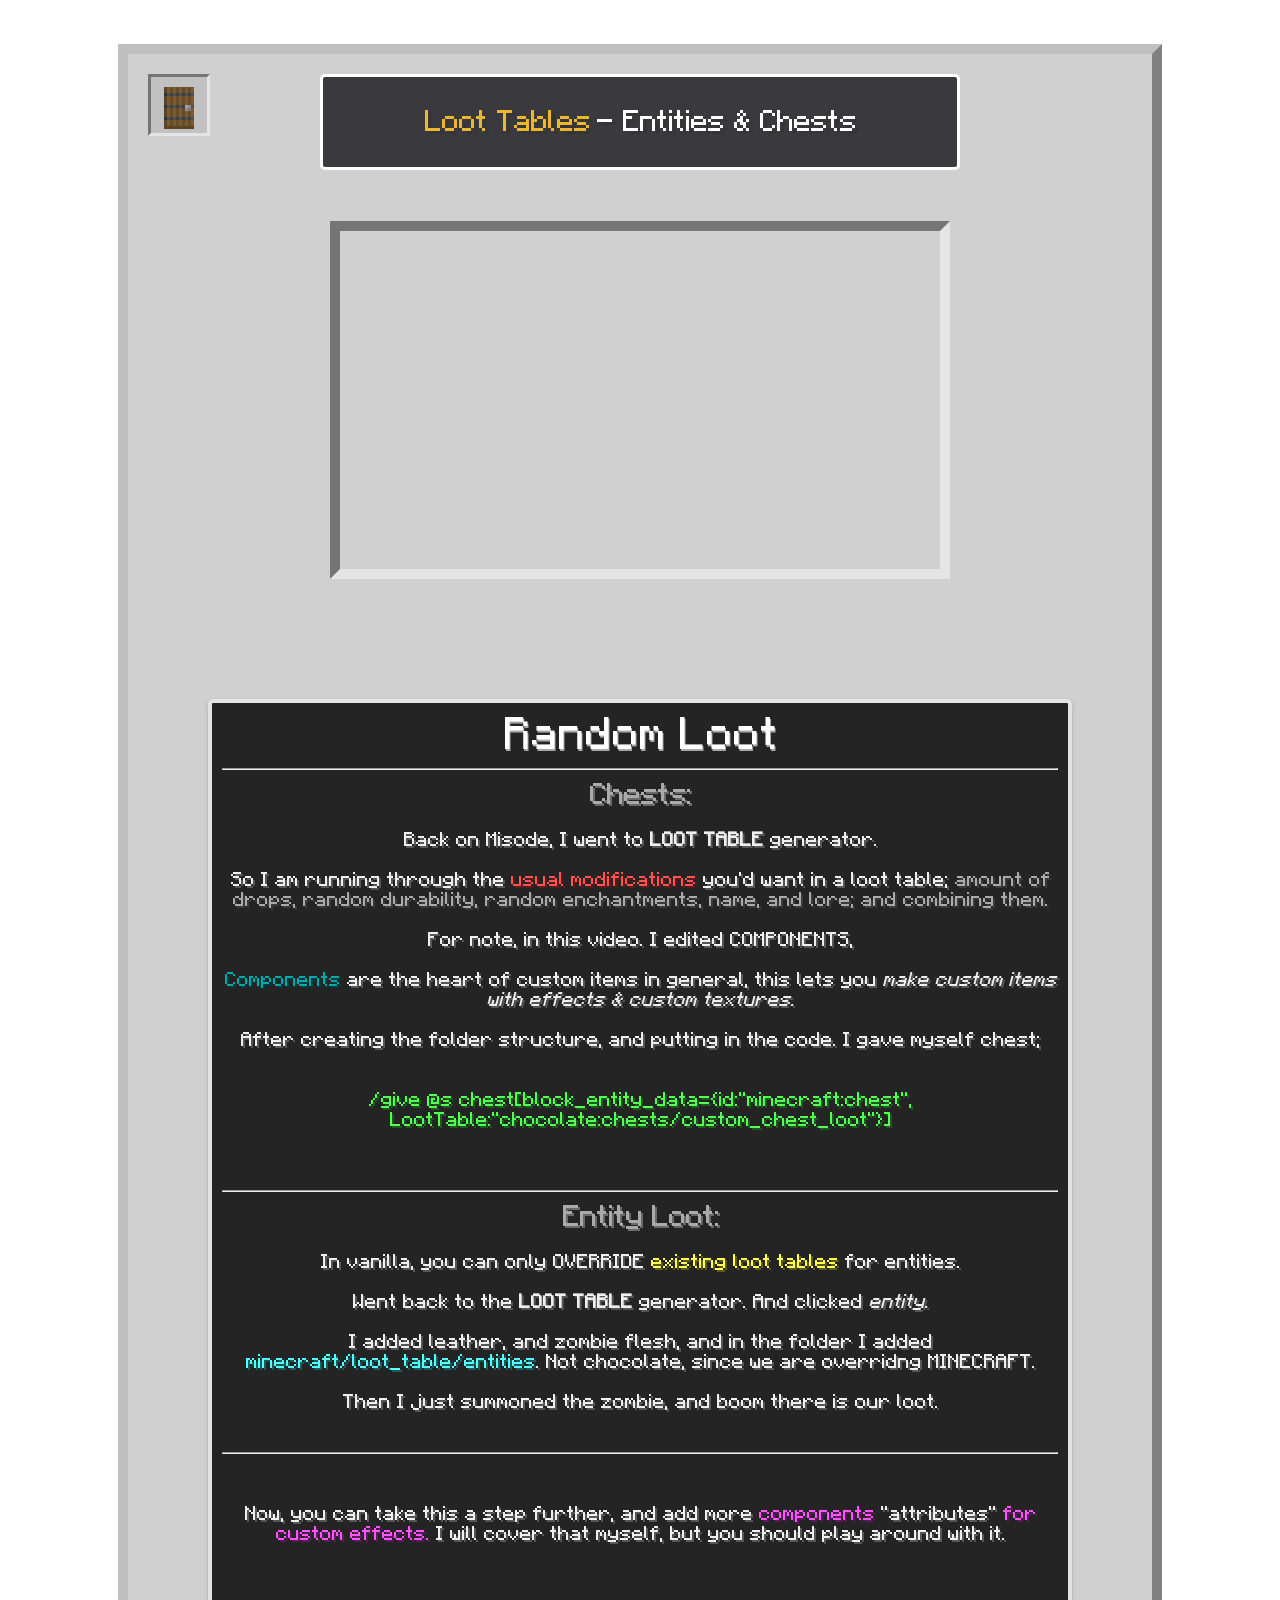
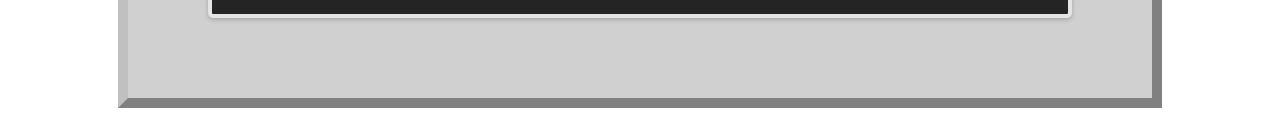
<file: sub-pages/loot_tables.html>
<!doctype html>
<html lang="en-US">

  <head>
    <meta charset="utf-8" />
    <title>Minecraft Toolkit</title>
    <link rel="stylesheet" href="../styles/styles.css"/>
    <link rel="icon" type="image/png" href="../images/favicon.png">
  </head>


  <body>
    <div class="page">
      <div class="content-module">

        <div class="module-container">
          <a href="../index.html" class="home-link">
            <img src="../images/home.png" class="home-icon">
          </a>
          <div class="module-title">
            <div class="module-title-text">Loot Tables </div> <span> - Entities & Chests</span>
          </div>
        

          <!-- Youtube Embed -->
          <div class="video-wrapper">
              <iframe 
                width="100%" 
                height="100%" 
                src="https://www.youtube.com/embed/1ZlEnCjFpMo" 
                title="YouTube video player" 
                frameborder="0" 
                allow="accelerometer; autoplay; clipboard-write; encrypted-media; gyroscope; picture-in-picture; web-share" 
                allowfullscreen>
              </iframe>
          </div>
          <br><br>

        <div class="tooltips-module">
              <h1>Random Loot</h1>
              
              <hr>
              <span>
                <span class="subtitle">Chests:</span> 
                <br><br>
                
                Back on Misode, I went to <strong>LOOT TABLE</strong> generator. <br><br>

                So I am running through the <p class="mc-red">usual modifications</p> you'd want in a loot table; <p class = "mc-gray">amount of drops, random durability, random enchantments, name, and lore; and combining them.</p> <br><br>

                For note, in this video. I edited COMPONENTS,<br><br> <p class="mc-dark-aqua">Components</p> are the heart of custom items in general, this lets you <em>make custom items with effects & custom textures.</em> <br><br>

                After creating the folder structure, and putting in the code. I gave myself chest; <br><br><br> <p class="mc-green">/give @s chest[block_entity_data={id:"minecraft:chest", LootTable:"chocolate:chests/custom_chest_loot"}]</p> <br><br>

                <br><br><hr>
                <span class="subtitle">Entity Loot:</span> 
                <br><br>
                In vanilla, you can only OVERRIDE <p class="mc-yellow">existing loot tables</p> for entities. <br><br>
                Went back to the <strong>LOOT TABLE</strong> generator. And clicked <em>entity.</em> <br><br>

                I added leather, and zombie flesh, and in the folder I added <p class="mc-aqua">minecraft/loot_table/entities</p>. Not chocolate, since we are overridng MINECRAFT. <br><br>

                Then I just summoned the zombie, and boom there is our loot. <br><br><br><hr><br><br>

                Now, you can take this a step further, and add more <p class="mc-light-purple">components</p> "attributes" <p class="mc-light-purple">for custom effects.</p> I will cover that myself, but you should play around with it. <br><br>
                <br><br>

              </span>
              <!-- Tooltips content later -->
          </div>
            
        </div>
      </div>
    </div>

  </body>


</html>
</file>
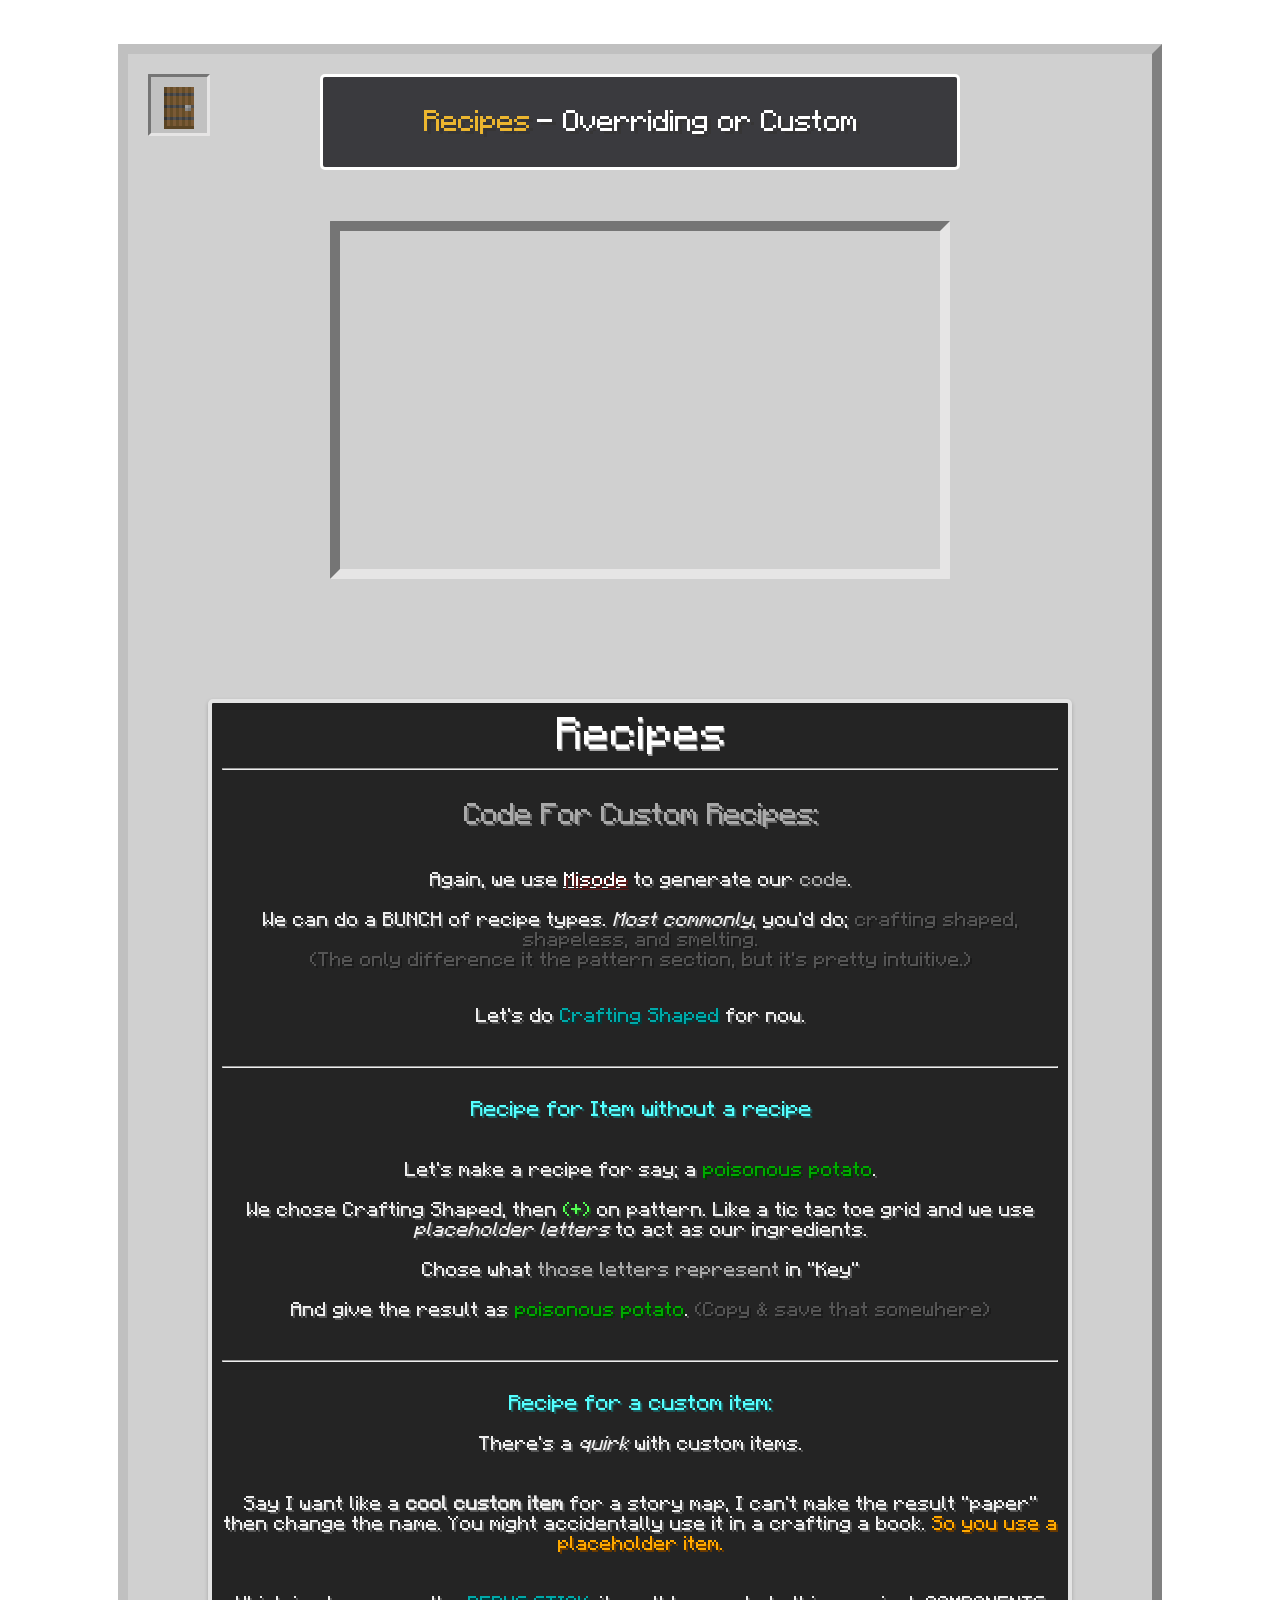
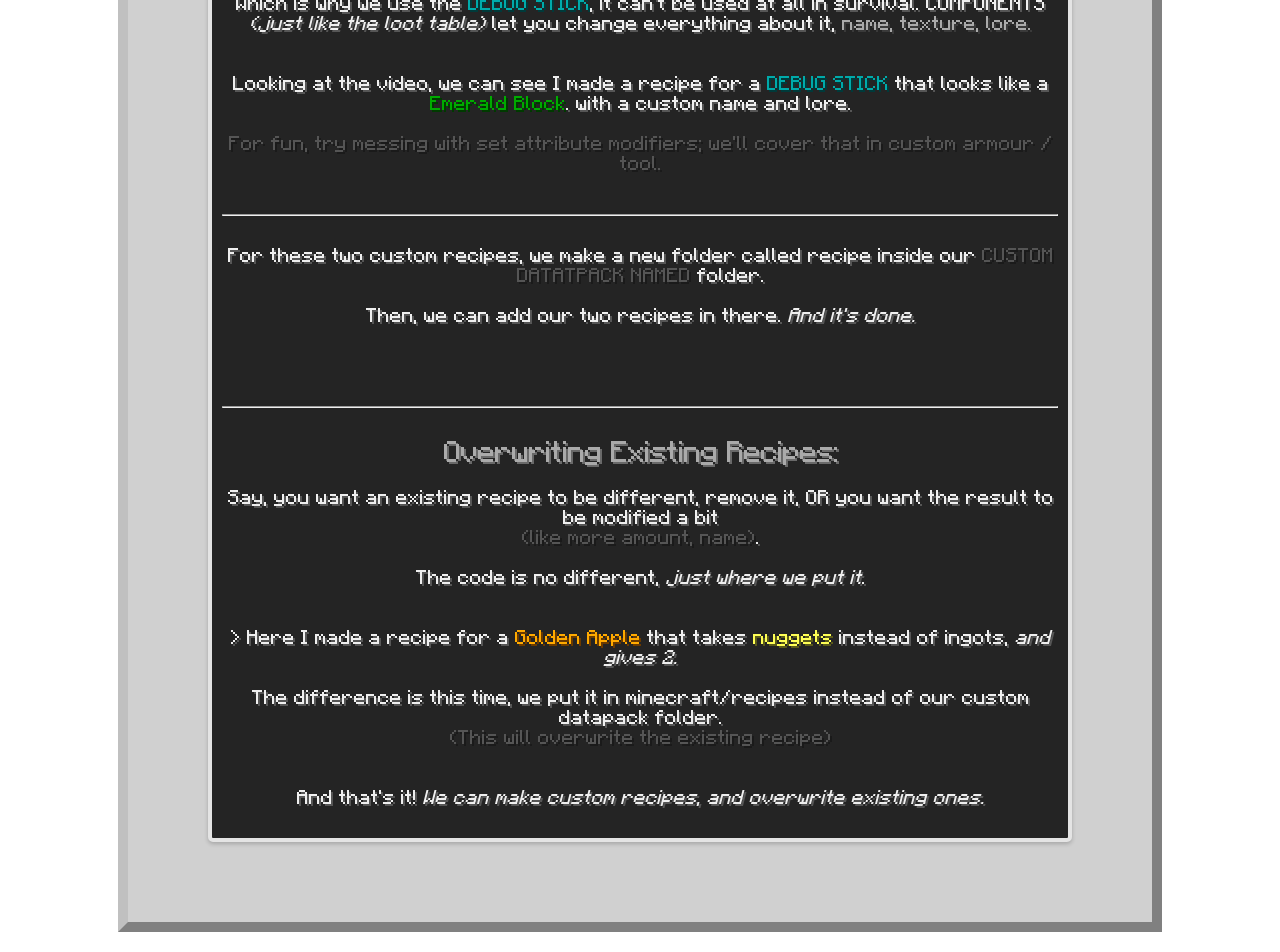
<file: sub-pages/recipe.html>
<!doctype html>
<html lang="en-US">

  <head>
    <meta charset="utf-8" />
    <title>Minecraft Toolkit</title>
    <link rel="stylesheet" href="../styles/styles.css"/>
    <link rel="icon" type="image/png" href="../images/favicon.png">
  </head>


  <body>
    <div class="page">
      <div class="content-module">

        <div class="module-container">
          <a href="../index.html" class="home-link">
            <img src="../images/home.png" class="home-icon">
          </a>
          <div class="module-title">
            <div class="module-title-text">Recipes</div> <span> - Overriding or Custom</span>
          </div>
        

          <!-- Youtube Embed -->
          <div class="video-wrapper">
              <iframe 
                width="100%" 
                height="100%" 
                src="https://www.youtube.com/embed/CsiONSZ2_LQ" 
                title="YouTube video player" 
                frameborder="0" 
                allow="accelerometer; autoplay; clipboard-write; encrypted-media; gyroscope; picture-in-picture; web-share" 
                allowfullscreen>
              </iframe>
          </div>
          <br><br>

        <div class="tooltips-module">
              <h1>Recipes</h1>
              <hr><br>
              <span>

                <span class="subtitle">Code For Custom Recipes:</span> <br><br><br>
                Again, we use <a href="https://misode.github.io/" target="_blank">Misode</a> to generate our <p class="mc-gray">code</p>.
                
                <br><br>

                We can do a BUNCH of recipe types. <em>Most commonly</em>, you'd do; <p class="mc-dark-gray">crafting shaped, shapeless, and smelting. <br><p class="mc-dark-gray">(The only difference it the pattern section, but it's pretty intuitive.)</p><br> </p><br> Let's do <p class="mc-dark-aqua">Crafting Shaped</p> for now.<br><br>
                
                <br><hr><br>

                <p class = "mc-aqua" style = "font-size: 18px;">Recipe for Item without a recipe</p> <br><br><br>

                Let's make a recipe for say; a <p class="mc-dark-green">poisonous potato</p>.  <br><br>

                We chose Crafting Shaped, then <p class="mc-green">(+)</p> on pattern. Like a tic tac toe grid and we use <em>placeholder letters</em> to act as our ingredients. <br><br> Chose what <p class="mc-gray"> those letters represent</p> in "Key"<br><br>

                And give the result as <p class="mc-dark-green">poisonous potato</p>. <p class="mc-dark-gray">(Copy & save that somewhere)</p> <br>

                <br><br><hr><br>
                <p class = "mc-aqua" style = "font-size: 18px;">Recipe for a custom item:</p> <br><br>

                There's a <em>quirk</em> with custom items. <br><br><br>

                Say I want like a <strong>cool custom item</strong> for a story map, I can't make the result "paper" then change the name. You might accidentally use it in a crafting a book. <p class="mc-gold ">So you use a placeholder item.</p> <br><br><br>

                Which is why we use the <p class="mc-dark-aqua">DEBUG STICK</p>, it can't be used at all in survival. COMPONENTS <em>(just like the loot table)</em> let you change everything about it, <p class="mc-gray">name, texture, lore.</p> <br><br><br>

                Looking at the video, we can see I made a recipe for a <p class="mc-dark-aqua">DEBUG STICK</p> that looks like a <p class="mc-dark-green">Emerald Block</p>. with a custom name and lore. <br><br>

                <p class="mc-dark-gray"> For fun, try messing with set attribute modifiers; we'll cover that in custom armour / tool.</p>

                <br><br><br><hr><br>

                

                For these two custom recipes, we make a new folder called recipe inside our <p class="mc-dark-gray">CUSTOM DATATPACK NAMED</p> folder. <br><br> Then, we can add our two recipes in there. <em>And it's done.</em> <br><br>

                <br><br><br><hr><br>

                <span class="subtitle">Overwriting Existing Recipes:</span> <br><br>

                Say, you want an existing recipe to be different, remove it, OR you want the result to be modified a bit <br><p class="mc-dark-gray">(like more amount, name)</p>. <br><br> 
                
                The code is no different, <em>just where we put it</em>. 
                
                <br><br><br> > Here I made a recipe for a <p class="mc-gold">Golden Apple</p> that takes <p class="mc-yellow">nuggets</p> instead of ingots, <em>and gives 2.</em> <br><br>

                The difference is this time, we put it in minecraft/recipes instead of our custom datapack folder.<br> <p class="mc-dark-gray">(This will overwrite the existing recipe)</p> <br><br><br>

                And that's it! <em>We can make custom recipes, and overwrite existing ones.</em> <br><br>
                

                


              </span>
              <!-- Tooltips content later -->
          </div>
            
        </div>
      </div>
    </div>

  </body>


</html>
</file>
<file: styles/styles.css>
@font-face {
    font-family: "Minecraft";
    src: url("../fonts/Minecraft.woff2") format("woff2");
    font-weight: normal;
    font-style: normal;
    font-display: swap;
}


body {
    margin: 0;
}

.page { 
    margin: 0 auto;
    padding: 0 0;
    display: flex;
    flex-direction: column;
}

.topbar {
    background-image:
        linear-gradient(rgba(50, 50, 50, 0.1)),
        url("../images/grass.png");

    background-color: #1a1a1a;
    color: white;
    padding: 10px;
    text-align: center;
    box-shadow: 0 2px 4px rgba(0, 0, 0, 0.1);
    position: sticky;
}                                                   

.topbar span {
    color: rgb(244, 244, 244);
    font-family: "Minecraft", sans-serif;
    font-size: 38px;
    text-shadow: 4px 3px 0 rgb(54, 53, 53);
    padding-bottom: 36px;
}

.content {
    display: flex;
    flex-direction: column;
    padding-top: 24px;
    background-image:
        linear-gradient(rgba(50, 50, 50, 0.5)),
        url("../images/dirt.webp");
    background-repeat: repeat;
    font-family: "Minecraft", sans-serif;
    color: white;
    text-shadow: 2px 2px 0 rgb(86, 86, 86);


}

.prelude {
    margin: 1rem auto;
    font-family: "Minecraft", sans-serif;
    font-size: 16px;
    color: white;
    text-shadow: 2px 2px 0 rgba(86, 86, 86, 0.5);
    padding: 20px;
    background-color: rgba(43, 43, 47, 0.9);
    width: 60%;
    border-radius: 5px;
    border-color: rgb(227, 227, 229);
    border-style: solid;
    border-width: 3px;

}

.prelude p {
    font-family: "Minecraft", sans-serif;
    font-size: 16px;
    color: rgb(236, 182, 47);
    margin: 0 0 10px 0;
    font-weight: 100;
}

prelude a {
    font-family: "Minecraft", sans-serif;
    font-size: 16px;
    color: rgb(236, 182, 47);
    text-decoration: none;
    margin: 0 0 10px 0;
    font-weight: 100;
}

content a:visited {
    font-family: "Minecraft", sans-serif;
    font-size: 16px;
    color: rgb(236, 182, 47);
    text-decoration: none;
    margin: 0 0 10px 0;
    font-weight: 100;
}


.prelude h3 {
    display: inline;
    font-family: "Minecraft", sans-serif;
    font-size: 16px;
    color: rgb(72, 180, 176);
    text-shadow: 2px 2px 0 rgb(12, 67, 57);
    margin: 0 0 10px 0;
    font-weight: 100;
}

.prelude h2 {
    display: inline;
    font-family: "Minecraft", sans-serif;
    font-size: 16px;
    color: rgb(139, 48, 41);
    text-shadow: 2px 2px 0 rgb(94, 33, 21);
    margin: 0 0 10px 0;
    font-weight: 100;
}

.prelude span {
    display: inline;
    font-family: "Minecraft", sans-serif;
    font-size: 16px;
    color: rgb(249, 249, 249);
    text-shadow: 2px 2px 0 rgb(125, 125, 125);
    margin: 0 0 10px 0;
    font-weight: 100;
}

.prelude h1 {
    display: inline;
    font-family: "Minecraft", sans-serif;
    font-size: 16px;
    color: #AAAAAA;
    text-shadow: 2px 2px 0 rgb(81, 81, 81);
    margin: 0 0 10px 0;
    font-weight: 100;
}

.content a {
    display: inline;
    text-decoration: none;
}

pre {
    color: rgb(151, 151, 151);
}


.lab-box {
    background-color: #D0D0D0;
    border-top: 10px solid #C0C0C0;
    border-left: 10px solid #C0C0C0;
    border-right: 10px solid #808080;
    border-bottom: 10px solid #808080; 
    border-radius: 2px;
    padding: 20px;
    margin: 20px auto;
    min-width: 70%;
    max-width: 800px;
    box-shadow: 0 4px 8px rgba(0, 0, 0, 0.8);
    min-height: 400px;

    display: flex;
    flex-direction: row;
    align-items: center;

}



.image-container:hover {
    background-color: #d2d2d2;
    cursor: pointer;
}

.image-container img {
    max-width: 90%;
    max-height: 90%;

}

.image-container:hover img {
    transform: scale(1.05);
    transition: transform 0.1s ease-in-out;
}

.tooltips {
    background-color: #333;
    color: white;
    padding: 10px;
    min-width: 50%;
    border-radius: 5px;
    box-shadow: 0 2px 4px rgba(0, 0, 0, 0.2);
    border: 4px solid #e4e4e4;
    
    margin-left: 3%; 
    
  
}

.tooltips h1 {
    font-family: "Minecraft", sans-serif;
    font-size: 24px;
    color: rgb(236, 182, 47);
    margin: 0 0 10px 0;
    font-weight: 100;
}

.tooltips em {
    font-family: "Minecraft", sans-serif;
    font-size: 16px;
    color: white;
    margin: 0;
    font-style: italic;
}

.tooltips p {
    display: inline;
    font-family: "Minecraft", sans-serif;
    font-size: 16px;
    color: rgb(185, 47, 47);
    text-shadow: 2px 2px 0 rgb(87, 57, 57);
    margin: 0;
}

.tooltips strong {
    display: inline;
    font-family: "Minecraft", sans-serif;
    font-size: 16px;
    color: rgb(234, 234, 234);
    text-shadow: 2px 2px 0 rgb(141, 141, 141);
    margin: 0;
    font-weight: bold;
}

.tooltips h2 {
    display: inline;
    font-family: "Minecraft", sans-serif;
    font-size: 16px;
    color: #00AA00;
    text-shadow: 2px 2px 0 rgb(53, 67, 56);
    margin: 0;
    font-weight: 0;
}

.tooltips h3 {
    display: inline;
    font-family: "Minecraft", sans-serif;
    font-size: 16px;
    color: #5555FF;
    text-shadow: 2px 2px 0 rgb(0, 57, 57);
    margin: 0;
    font-weight: 0;
}

.tooltips h4 {
    display: inline;
    font-family: "Minecraft", sans-serif;
    font-size: 16px;
    color: #AA00AA;
    text-shadow: 2px 2px 0 rgb(66, 31, 71);
    margin: 0;
    font-weight: 0;
}

.tooltips h5 {
    display: inline;
    font-family: "Minecraft", sans-serif;
    font-size: 16px;
    color: #00AAAA;
    text-shadow: 2px 2px 0 rgb(12, 67, 57);
    margin: 0 0 10px 0;
    font-weight: 100;
}

.tooltips h6 {
    display: inline;
    font-family: "Minecraft", sans-serif;
    font-size: 16px;
    color: #AAAAAA;
    text-shadow: 2px 2px 0 rgb(81, 81, 81);
    margin: 0 0 10px 0;
    font-weight: 100;
}



.image-container {
    border-top: 10px solid #757575;
    border-left: 10px solid #757575;
    border-right: 10px solid #e6e5e5;
    border-bottom: 10px solid #e6e5e5;
    border-radius: 1px;
    background-color: #c1c1c1;
    margin-left: 5%;
    max-width: 256px;
    max-height: 256px;
    min-width: 256px;
    min-height: 256px;

    display: flex;
    align-items: center;
    justify-content: center;
}




/* Module Container Styles */






.module-container {
  

    background-color: #D0D0D0;
    border-top: 10px solid #C0C0C0;
    border-left: 10px solid #C0C0C0;
    border-right: 10px solid #808080;
    border-bottom: 10px solid #808080; 
    
    width: 80%;
    min-width: 0; 
    
    
    margin: 20px auto; 
    position: relative; 
    
    

    display: flex;
    align-items: center;
    flex-direction: column;
    overflow: hidden; 
}

.module-title-text {
    font-family: "Minecraft", sans-serif;
    font-size: 24px;
    color: rgb(236, 182, 47);
    text-shadow: 4px 3px 0 rgb(54, 53, 53);
    margin: 20px 0;
    font-weight: 100;
    display: inline-block;
}

.module-title {
    display: inline;
    margin-top: 20px;
    max-width: 60%;
    background-color: rgba(43, 43, 47, 0.9);
    padding: 10px;
    width: 100%;
    text-align: center;
    border-radius: 5px;
    border: white 3px solid;
}

.home-link {
    position: absolute;
    top: 20px; /* Aligns with the top of the title */
    left: 20px; /* Pushes it to the left edge */
    z-index: 10;
}

.home-icon {
    width: 48px;  /* Adjust size as needed */
    height: 48px;
    image-rendering: pixelated;
    background-color: #c1c1c1;
    padding: 4px;
    border-top: 3px solid #757575;
    border-left: 3px solid #757575;
    border-right: 3px solid #e6e5e5;
    border-bottom: 3px solid #e6e5e5;
    border-radius: 1px;
}

 

.home-icon:hover {
    background-color: #d2d2d2;
    transform: scale(1.05);
    transition: transform 0.1s ease-in-out;
    cursor: pointer;
}

.module-title span {
    font-family: "Minecraft", sans-serif;
    font-size: 24px;
    color: rgb(255, 255, 255);
    text-shadow: 4px 3px 0 rgb(54, 53, 53);
    margin: 20px 0;
    font-weight: 100;
    display: inline-block;
}

.module-box {
    padding: 40px 20px 20px 20px; 
    border-radius: 2px;
    
  
    margin: 40px 0 0 0; 
    box-shadow: 0 4px 8px rgba(0, 0, 0, 0.8);
    

    display: flex;
    align-items: center;
    justify-content: center;
}


.video-wrapper {
    margin-top: 5%;
    border-top: 10px solid #757575;
    border-left: 10px solid #757575;
    border-right: 10px solid #e6e5e5;
    border-bottom: 10px solid #e6e5e5;
    border-radius: 1px;
    position: relative;
    width: 100%;
    height: 100%;
    max-width: 600px; 
    aspect-ratio: 16 / 9; 
}

.video-wrapper iframe {
    width: 100%;
    height: 100%;
    border: 0;
}

.tooltips-module {
    margin: 80px;
    background-color: #242424;
    color: rgb(239, 239, 239);
    padding: 10px;
    min-width: 80%;
    border-radius: 5px;
    box-shadow: 0 2px 4px rgba(0, 0, 0, 0.2);
    border: 4px solid #e4e4e4;
    text-align: center;
    
    

}


.tooltips-module h1 {
    text-align: center;
    font-family: "Minecraft", sans-serif;
    font-size: 36px;
    color: #ffffff;
    text-shadow: 1px 2px 0 #a7a7a7;
    margin: 0 0 10px 0;
    font-weight: 100;
}


.tooltips-module hr {
    text-align: center;
    font-family: "Minecraft", sans-serif;
    font-size: 16px;
    color: #ffffff;
    text-shadow: 1px 1px 0 #dedede;
    margin: 0 0 10px 0;
    font-weight: 100;
}


a:visited {
    color: #ededed; text-shadow: 2px 2px 0 #5A1A1A; display: inline;
}

a {
    color: #ffffff; text-shadow: 2px 2px 0 #5A1A1A; display: inline;
}

.subtitle {
    display: inline;
    font-family: "Minecraft", sans-serif;
    font-size: 24px;
    color: #aaaaaa;
    text-shadow: 2px 2px 0 rgb(105, 105, 105);
    margin: 0 0 10px 0;
    font-weight: 100;
}



.content-module {
    display: flex;
    flex-direction: column;
    padding-top: 24px;
    background-image:
        linear-gradient(rgba(50, 50, 50, 0.5)),
        url("../images/dirt.webp");
    background-repeat: repeat;
    font-family: "Minecraft", sans-serif;
    color: white;
    text-shadow: 2px 2px 0 rgb(86, 86, 86);
    height: 100%;


}

/* Minecraft Colour Test */

/* Base font settings for all Minecraft text */
.mc-text {
    font-family: "Minecraft", sans-serif;
    font-size: 16px;
    font-weight: 100;
    text-shadow: 2px 2px 0 rgba(0, 0, 0, 0.5); /* Vanilla shadow style */
    display: inline;
}

/* Exact Vanilla Colors */
.mc-black        { color: #000000; text-shadow: 2px 2px 0 #000000; display: inline; }
.mc-dark-blue    { color: #0000AA; text-shadow: 2px 2px 0 #00002A; display: inline; }
.mc-dark-green   { color: #00AA00; text-shadow: 2px 2px 0 #003A00; display: inline; }
.mc-dark-aqua    { color: #00AAAA; text-shadow: 2px 2px 0 #003A3A; display: inline; }
.mc-dark-red     { color: #AA0000; text-shadow: 2px 2px 0 #3A0000; display: inline; }
.mc-dark-purple  { color: #AA00AA; text-shadow: 2px 2px 0 #3A003A; display: inline; }
.mc-gold         { color: #FFAA00; text-shadow: 2px 2px 0 #6A3A00; display: inline; }
.mc-gray         { color: #AAAAAA; text-shadow: 2px 2px 0 #3A3A3A; display: inline; }
.mc-dark-gray    { color: #555555; text-shadow: 2px 2px 0 #1A1A1A; display: inline; }
.mc-blue         { color: #5555FF; text-shadow: 2px 2px 0 #1A1A5A; display: inline; }
.mc-green        { color: #55FF55; text-shadow: 2px 2px 0 #1A5A1A; display: inline; }
.mc-aqua         { color: #55FFFF; text-shadow: 2px 2px 0 #1A5A5A; display: inline; }
.mc-red          { color: #FF5555; text-shadow: 2px 2px 0 #5A1A1A; display: inline; }
.mc-light-purple { color: #FF55FF; text-shadow: 2px 2px 0 #5A1A5A; display: inline; }
.mc-yellow       { color: #FFFF55; text-shadow: 2px 2px 0 #5A5A1A; display: inline; }
.mc-white        { color: #FFFFFF; text-shadow: 2px 2px 0 #5A5A5A; display: inline; }

/* Optional: Bold/Italic versions */
.mc-bold { font-weight: bold; }
.mc-italic { font-style: italic; }

.example {
    max-width: 80%;
    max-height: 80%;
    border-radius: 4px;
    border: white solid 3px;
}
</file>
